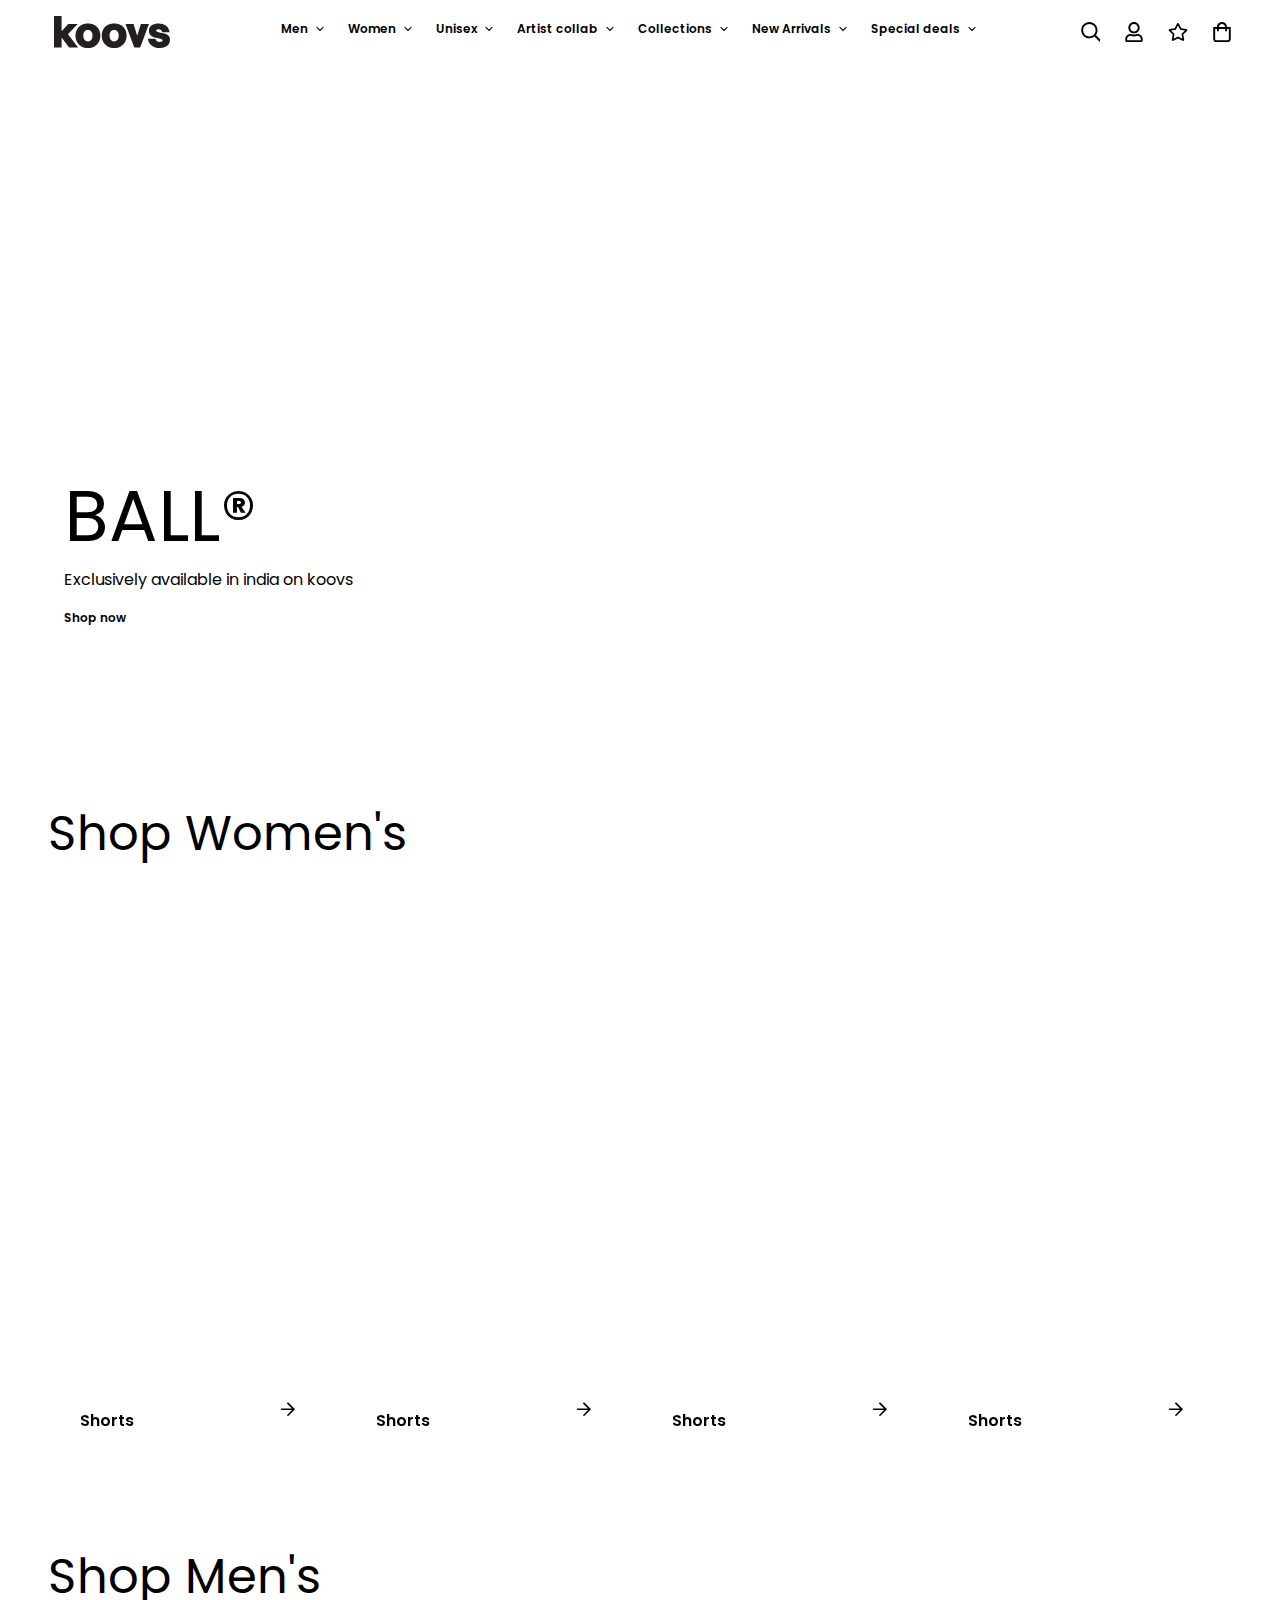
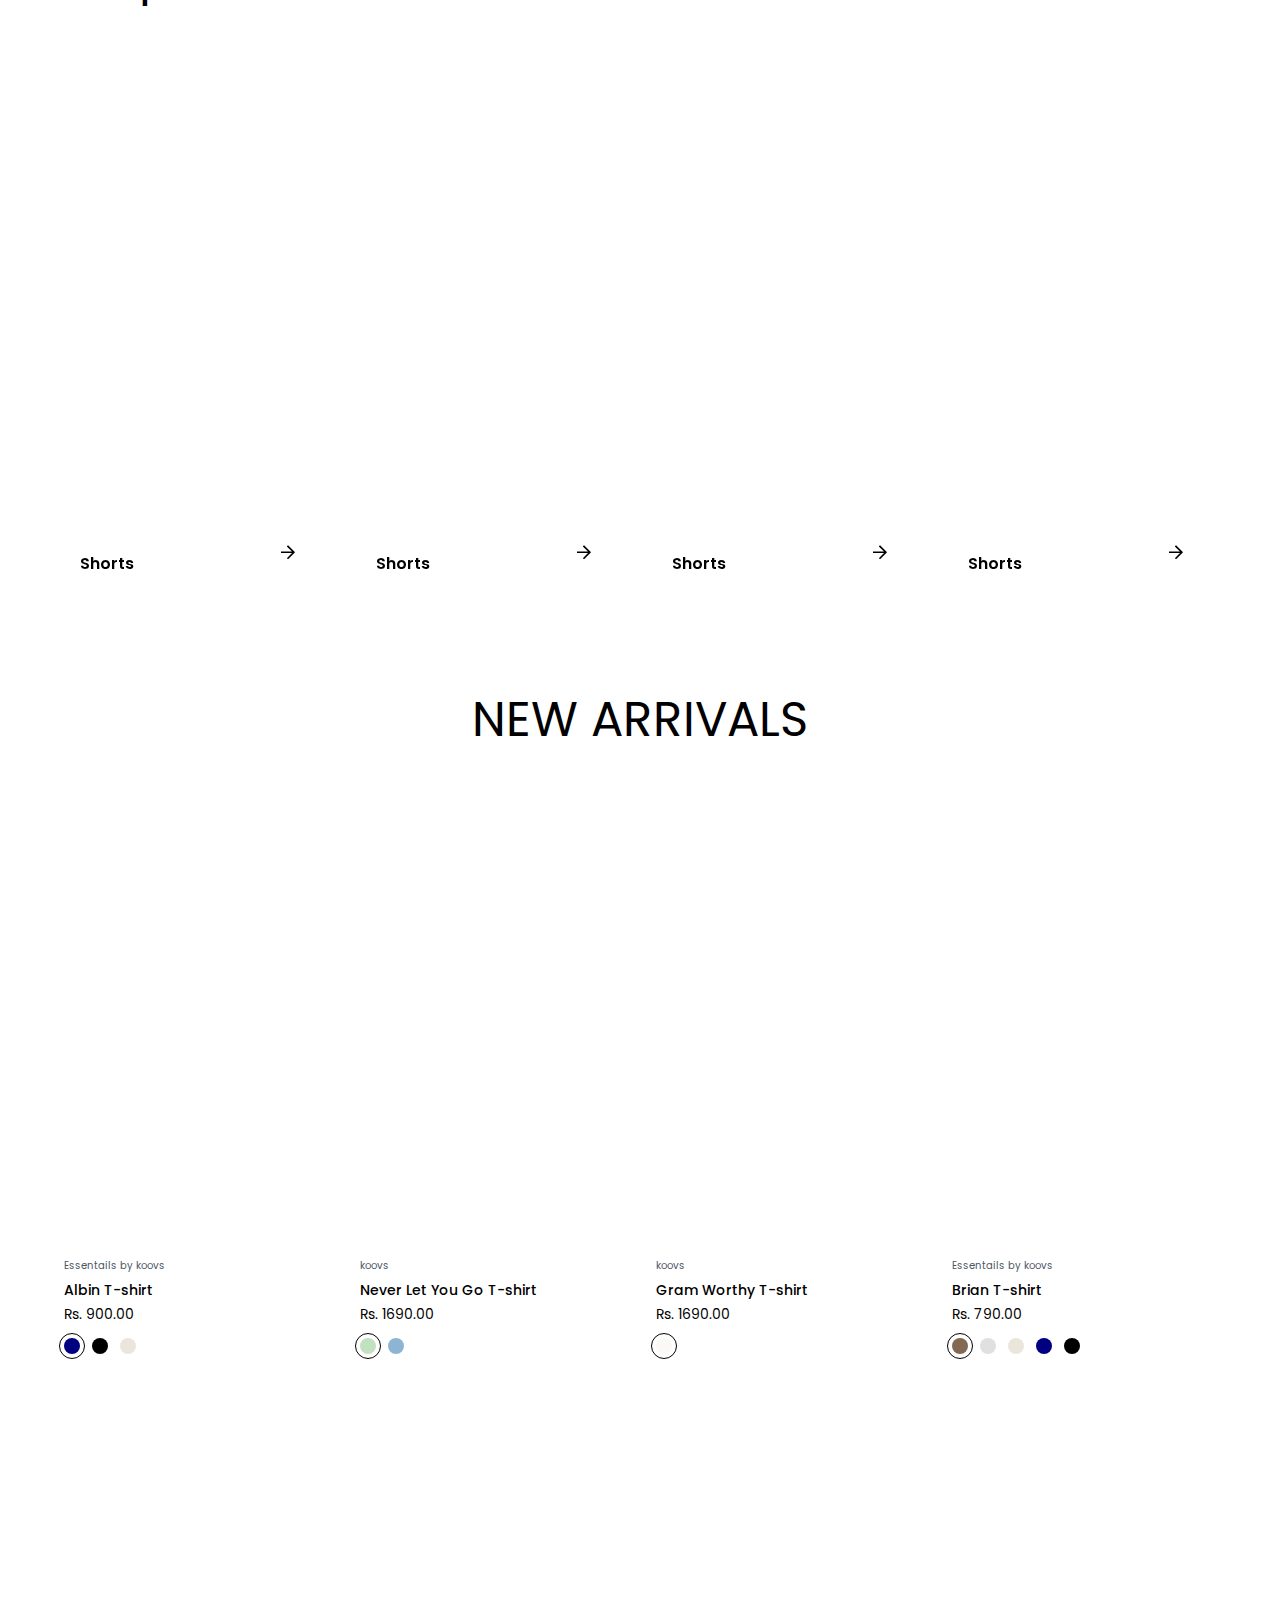
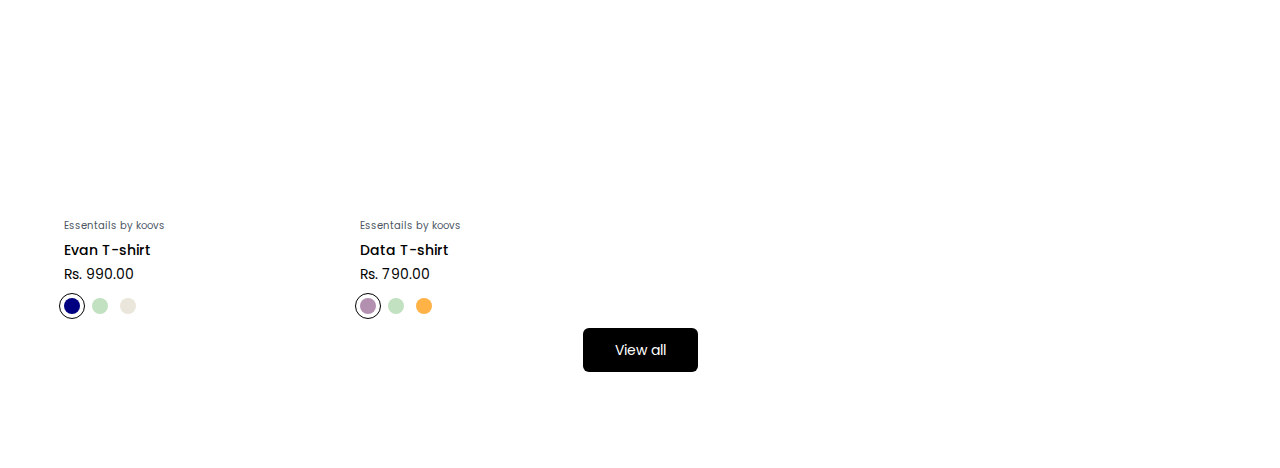
<file: index.html>
<!DOCTYPE html><html lang="en"><head><meta charSet="utf-8"/><meta name="viewport" content="width=device-width, initial-scale=1"/><link rel="stylesheet" href="/_next/static/css/e66ff4ce35062858.css" crossorigin="" data-precedence="next"/><link rel="preload" href="/_next/static/chunks/webpack-83c8ecc9da2e2652.js" as="script" fetchPriority="low" crossorigin=""/><script src="/_next/static/chunks/fd9d1056-8ccaeadeeaf29e91.js" async="" crossorigin=""></script><script src="/_next/static/chunks/864-976a44f4a7e551e8.js" async="" crossorigin=""></script><script src="/_next/static/chunks/main-app-4b1c7fa35501a9ee.js" async="" crossorigin=""></script><title>Koovs</title><meta name="description" content="Online Shopping for Women &amp; Men&#x27;s Fashion"/><script src="/_next/static/chunks/polyfills-c67a75d1b6f99dc8.js" crossorigin="" noModule=""></script></head><body class="__className_6d1a03 "><header class="flex justify-between items-center py-4 sticky top-0 left-0 z-10 bg-white px-4 md:px-8 xl:px-12"><div class="bg-[url(&#x27;/logo.svg&#x27;)] w-32 h-8 bg-no-repeat bg-center"></div><nav><ul class="flex gap-x-6 w-fit hidden tablet:flex"><li><a href="#" class="block w-fit text-sm font-medium after:content-[&#x27;&#x27;] after:block after:bg-black after:h-0.5 after:w-0 hover:after:w-full after:transition-all after:duration-300 after:mt-1"><div class="w-fit flex justify-center items-center gap-x-2 text-[12px] font-semibold">Men<svg xmlns="http://www.w3.org/2000/svg" fill="none" viewBox="0 0 18 11" width="1em" height="1em" class="text-[8px]"><path stroke="currentColor" stroke-linecap="round" stroke-width="2.319" d="M15.957 1.808 9 8.767 2.043 1.809"></path></svg></div></a></li><li><a href="#" class="block w-fit text-sm font-medium after:content-[&#x27;&#x27;] after:block after:bg-black after:h-0.5 after:w-0 hover:after:w-full after:transition-all after:duration-300 after:mt-1"><div class="w-fit flex justify-center items-center gap-x-2 text-[12px] font-semibold">Women<svg xmlns="http://www.w3.org/2000/svg" fill="none" viewBox="0 0 18 11" width="1em" height="1em" class="text-[8px]"><path stroke="currentColor" stroke-linecap="round" stroke-width="2.319" d="M15.957 1.808 9 8.767 2.043 1.809"></path></svg></div></a></li><li><a href="#" class="block w-fit text-sm font-medium after:content-[&#x27;&#x27;] after:block after:bg-black after:h-0.5 after:w-0 hover:after:w-full after:transition-all after:duration-300 after:mt-1"><div class="w-fit flex justify-center items-center gap-x-2 text-[12px] font-semibold">Unisex<svg xmlns="http://www.w3.org/2000/svg" fill="none" viewBox="0 0 18 11" width="1em" height="1em" class="text-[8px]"><path stroke="currentColor" stroke-linecap="round" stroke-width="2.319" d="M15.957 1.808 9 8.767 2.043 1.809"></path></svg></div></a></li><li><a href="#" class="block w-fit text-sm font-medium after:content-[&#x27;&#x27;] after:block after:bg-black after:h-0.5 after:w-0 hover:after:w-full after:transition-all after:duration-300 after:mt-1"><div class="w-fit flex justify-center items-center gap-x-2 text-[12px] font-semibold">Artist collab<svg xmlns="http://www.w3.org/2000/svg" fill="none" viewBox="0 0 18 11" width="1em" height="1em" class="text-[8px]"><path stroke="currentColor" stroke-linecap="round" stroke-width="2.319" d="M15.957 1.808 9 8.767 2.043 1.809"></path></svg></div></a></li><li><a href="#" class="block w-fit text-sm font-medium after:content-[&#x27;&#x27;] after:block after:bg-black after:h-0.5 after:w-0 hover:after:w-full after:transition-all after:duration-300 after:mt-1"><div class="w-fit flex justify-center items-center gap-x-2 text-[12px] font-semibold">Collections<svg xmlns="http://www.w3.org/2000/svg" fill="none" viewBox="0 0 18 11" width="1em" height="1em" class="text-[8px]"><path stroke="currentColor" stroke-linecap="round" stroke-width="2.319" d="M15.957 1.808 9 8.767 2.043 1.809"></path></svg></div></a></li><li><a href="#" class="block w-fit text-sm font-medium after:content-[&#x27;&#x27;] after:block after:bg-black after:h-0.5 after:w-0 hover:after:w-full after:transition-all after:duration-300 after:mt-1"><div class="w-fit flex justify-center items-center gap-x-2 text-[12px] font-semibold">New Arrivals<svg xmlns="http://www.w3.org/2000/svg" fill="none" viewBox="0 0 18 11" width="1em" height="1em" class="text-[8px]"><path stroke="currentColor" stroke-linecap="round" stroke-width="2.319" d="M15.957 1.808 9 8.767 2.043 1.809"></path></svg></div></a></li><li><a href="#" class="block w-fit text-sm font-medium after:content-[&#x27;&#x27;] after:block after:bg-black after:h-0.5 after:w-0 hover:after:w-full after:transition-all after:duration-300 after:mt-1"><div class="w-fit flex justify-center items-center gap-x-2 text-[12px] font-semibold">Special deals<svg xmlns="http://www.w3.org/2000/svg" fill="none" viewBox="0 0 18 11" width="1em" height="1em" class="text-[8px]"><path stroke="currentColor" stroke-linecap="round" stroke-width="2.319" d="M15.957 1.808 9 8.767 2.043 1.809"></path></svg></div></a></li></ul></nav><div class="flex gap-x-6"><button type="button"><svg width="20" height="20" fill="black" stroke="black" xmlns="http://www.w3.org/2000/svg" viewBox="0 0 448 512"><path d="M508.5 468.9L387.1 347.5c-2.3-2.3-5.3-3.5-8.5-3.5h-13.2c31.5-36.5 50.6-84 50.6-136C416 93.1 322.9 0 208 0S0 93.1 0 208s93.1 208 208 208c52 0 99.5-19.1 136-50.6v13.2c0 3.2 1.3 6.2 3.5 8.5l121.4 121.4c4.7 4.7 12.3 4.7 17 0l22.6-22.6c4.7-4.7 4.7-12.3 0-17zM208 368c-88.4 0-160-71.6-160-160S119.6 48 208 48s160 71.6 160 160-71.6 160-160 160z"></path></svg></button><a href="#"><svg width="20" height="20" fill="black" stroke="black" xmlns="http://www.w3.org/2000/svg" viewBox="0 0 448 512"><path d="M313.6 304c-28.7 0-42.5 16-89.6 16-47.1 0-60.8-16-89.6-16C60.2 304 0 364.2 0 438.4V464c0 26.5 21.5 48 48 48h352c26.5 0 48-21.5 48-48v-25.6c0-74.2-60.2-134.4-134.4-134.4zM400 464H48v-25.6c0-47.6 38.8-86.4 86.4-86.4 14.6 0 38.3 16 89.6 16 51.7 0 74.9-16 89.6-16 47.6 0 86.4 38.8 86.4 86.4V464zM224 288c79.5 0 144-64.5 144-144S303.5 0 224 0 80 64.5 80 144s64.5 144 144 144zm0-240c52.9 0 96 43.1 96 96s-43.1 96-96 96-96-43.1-96-96 43.1-96 96-96z"></path></svg></a><a href="#"><svg width="20" height="20" fill="black" stroke="black" xmlns="http://www.w3.org/2000/svg" viewBox="0 0 576 512"><path d="M528.1 171.5L382 150.2 316.7 17.8c-11.7-23.6-45.6-23.9-57.4 0L194 150.2 47.9 171.5c-26.2 3.8-36.7 36.1-17.7 54.6l105.7 103-25 145.5c-4.5 26.3 23.2 46 46.4 33.7L288 439.6l130.7 68.7c23.2 12.2 50.9-7.4 46.4-33.7l-25-145.5 105.7-103c19-18.5 8.5-50.8-17.7-54.6zM388.6 312.3l23.7 138.4L288 385.4l-124.3 65.3 23.7-138.4-100.6-98 139-20.2 62.2-126 62.2 126 139 20.2-100.6 98z"></path></svg></a><a href="#"><svg width="20" height="20" fill="black" stroke="black" xmlns="http://www.w3.org/2000/svg" viewBox="0 0 448 512"><path d="M352 128C352 57.42 294.579 0 224 0 153.42 0 96 57.42 96 128H0v304c0 44.183 35.817 80 80 80h288c44.183 0 80-35.817 80-80V128h-96zM224 48c44.112 0 80 35.888 80 80H144c0-44.112 35.888-80 80-80zm176 384c0 17.645-14.355 32-32 32H80c-17.645 0-32-14.355-32-32V176h48v40c0 13.255 10.745 24 24 24s24-10.745 24-24v-40h160v40c0 13.255 10.745 24 24 24s24-10.745 24-24v-40h48v256z"></path></svg></a></div></header><main><div class="flex h-[650px] justify-start transition-all duration-700 ease-in-out" style="background:url(https://www.koovs.com/cdn/shop/files/ball_banner.jpg?v=1689832780&amp;width=1500)"><div class="react-reveal flex flex-col gap-y-2 md:gap-y-4 w-fit px-16 py-20 items-start self-end" style="opacity:0"><h3 class="text-3xl w-fit sm:text-5xl md:text-6xl xl:text-7xl 2xl:text-8xl">BALL®</h3><p class="w-fit text-xs md:text-base">Exclusively available in india on koovs</p><a href="#" class="block w-fit text-sm font-medium after:content-[&#x27;&#x27;] after:block after:bg-black after:h-0.5 after:w-0 hover:after:w-full after:transition-all after:duration-300 after:mt-1"><div class="w-fit flex justify-center items-center gap-x-2 text-[12px] font-semibold">Shop now</div></a></div></div><div class="px-4 md:px-8 xl:px-12"><div class="my-24"><h2 class="text-5xl mb-16">Shop Women&#x27;s</h2><div class="relative"><div class="overflow-hidden"><div class="flex flex-row"><div class="group grow-0 shrink-0 basis-[calc(100%)] p-2 h-[535px] relative h-60 md:basis-[calc(100%/2)] lg:basis-[calc(100%/3)] xl:basis-[calc(100%/4)]"><div class="w-full h-full group-hover:scale-95 transition-all duration-700" style="background:url(https://www.koovs.com/cdn/shop/files/SBRA2-01.jpg?v=1667988040&amp;width=533) no-repeat;background-size:cover"></div><h4 class="absolute bottom-6 left-8 font-semibold">Shorts</h4><button class="group-hover:bg-black group-hover:text-white absolute bottom-6 right-8 bg-white font-semibold rounded-full p-4 hover:scale-125 hover:bg-black hover:text-white transition-all duration-500"><svg xmlns="http://www.w3.org/2000/svg" width="1em" height="1em" fill="none" viewBox="0 0 14 13"><path fill="currentColor" d="M6.786.79c.164-.147.319-.147.465 0l5.715 5.741c.164.146.164.292 0 .438L7.25 12.71c-.146.146-.301.146-.465 0l-.547-.547a.296.296 0 0 1-.082-.219.4.4 0 0 1 .082-.246l4.238-4.238H1.153c-.219 0-.328-.11-.328-.328v-.766c0-.219.11-.328.328-.328h9.324L6.24 1.801c-.146-.164-.146-.32 0-.465l.547-.547z" class="arrow_svg__not-change"></path></svg></button></div><div class="group grow-0 shrink-0 basis-[calc(100%)] p-2 h-[535px] relative h-60 md:basis-[calc(100%/2)] lg:basis-[calc(100%/3)] xl:basis-[calc(100%/4)]"><div class="w-full h-full group-hover:scale-95 transition-all duration-700" style="background:url(https://www.koovs.com/cdn/shop/files/Tee-01.jpg?v=1667898427&amp;width=533) no-repeat;background-size:cover"></div><h4 class="absolute bottom-6 left-8 font-semibold">Shorts</h4><button class="group-hover:bg-black group-hover:text-white absolute bottom-6 right-8 bg-white font-semibold rounded-full p-4 hover:scale-125 hover:bg-black hover:text-white transition-all duration-500"><svg xmlns="http://www.w3.org/2000/svg" width="1em" height="1em" fill="none" viewBox="0 0 14 13"><path fill="currentColor" d="M6.786.79c.164-.147.319-.147.465 0l5.715 5.741c.164.146.164.292 0 .438L7.25 12.71c-.146.146-.301.146-.465 0l-.547-.547a.296.296 0 0 1-.082-.219.4.4 0 0 1 .082-.246l4.238-4.238H1.153c-.219 0-.328-.11-.328-.328v-.766c0-.219.11-.328.328-.328h9.324L6.24 1.801c-.146-.164-.146-.32 0-.465l.547-.547z" class="arrow_svg__not-change"></path></svg></button></div><div class="group grow-0 shrink-0 basis-[calc(100%)] p-2 h-[535px] relative h-60 md:basis-[calc(100%/2)] lg:basis-[calc(100%/3)] xl:basis-[calc(100%/4)]"><div class="w-full h-full group-hover:scale-95 transition-all duration-700" style="background:url(https://www.koovs.com/cdn/shop/files/shorts_women-01.jpg?v=1667898316&amp;width=533) no-repeat;background-size:cover"></div><h4 class="absolute bottom-6 left-8 font-semibold">Shorts</h4><button class="group-hover:bg-black group-hover:text-white absolute bottom-6 right-8 bg-white font-semibold rounded-full p-4 hover:scale-125 hover:bg-black hover:text-white transition-all duration-500"><svg xmlns="http://www.w3.org/2000/svg" width="1em" height="1em" fill="none" viewBox="0 0 14 13"><path fill="currentColor" d="M6.786.79c.164-.147.319-.147.465 0l5.715 5.741c.164.146.164.292 0 .438L7.25 12.71c-.146.146-.301.146-.465 0l-.547-.547a.296.296 0 0 1-.082-.219.4.4 0 0 1 .082-.246l4.238-4.238H1.153c-.219 0-.328-.11-.328-.328v-.766c0-.219.11-.328.328-.328h9.324L6.24 1.801c-.146-.164-.146-.32 0-.465l.547-.547z" class="arrow_svg__not-change"></path></svg></button></div><div class="group grow-0 shrink-0 basis-[calc(100%)] p-2 h-[535px] relative h-60 md:basis-[calc(100%/2)] lg:basis-[calc(100%/3)] xl:basis-[calc(100%/4)]"><div class="w-full h-full group-hover:scale-95 transition-all duration-700" style="background:url(https://www.koovs.com/cdn/shop/files/leggings-01.jpg?v=1667899318&amp;width=533) no-repeat;background-size:cover"></div><h4 class="absolute bottom-6 left-8 font-semibold">Shorts</h4><button class="group-hover:bg-black group-hover:text-white absolute bottom-6 right-8 bg-white font-semibold rounded-full p-4 hover:scale-125 hover:bg-black hover:text-white transition-all duration-500"><svg xmlns="http://www.w3.org/2000/svg" width="1em" height="1em" fill="none" viewBox="0 0 14 13"><path fill="currentColor" d="M6.786.79c.164-.147.319-.147.465 0l5.715 5.741c.164.146.164.292 0 .438L7.25 12.71c-.146.146-.301.146-.465 0l-.547-.547a.296.296 0 0 1-.082-.219.4.4 0 0 1 .082-.246l4.238-4.238H1.153c-.219 0-.328-.11-.328-.328v-.766c0-.219.11-.328.328-.328h9.324L6.24 1.801c-.146-.164-.146-.32 0-.465l.547-.547z" class="arrow_svg__not-change"></path></svg></button></div><div class="group grow-0 shrink-0 basis-[calc(100%)] p-2 h-[535px] relative h-60 md:basis-[calc(100%/2)] lg:basis-[calc(100%/3)] xl:basis-[calc(100%/4)]"><div class="w-full h-full group-hover:scale-95 transition-all duration-700" style="background:url(https://www.koovs.com/cdn/shop/files/sweats_women-01.jpg?v=1667898406&amp;width=533) no-repeat;background-size:cover"></div><h4 class="absolute bottom-6 left-8 font-semibold">Shorts</h4><button class="group-hover:bg-black group-hover:text-white absolute bottom-6 right-8 bg-white font-semibold rounded-full p-4 hover:scale-125 hover:bg-black hover:text-white transition-all duration-500"><svg xmlns="http://www.w3.org/2000/svg" width="1em" height="1em" fill="none" viewBox="0 0 14 13"><path fill="currentColor" d="M6.786.79c.164-.147.319-.147.465 0l5.715 5.741c.164.146.164.292 0 .438L7.25 12.71c-.146.146-.301.146-.465 0l-.547-.547a.296.296 0 0 1-.082-.219.4.4 0 0 1 .082-.246l4.238-4.238H1.153c-.219 0-.328-.11-.328-.328v-.766c0-.219.11-.328.328-.328h9.324L6.24 1.801c-.146-.164-.146-.32 0-.465l.547-.547z" class="arrow_svg__not-change"></path></svg></button></div><div class="group grow-0 shrink-0 basis-[calc(100%)] p-2 h-[535px] relative h-60 md:basis-[calc(100%/2)] lg:basis-[calc(100%/3)] xl:basis-[calc(100%/4)]"><div class="w-full h-full group-hover:scale-95 transition-all duration-700" style="background:url(https://www.koovs.com/cdn/shop/files/tops-01_copy.jpg?v=1667987961&amp;width=533) no-repeat;background-size:cover"></div><h4 class="absolute bottom-6 left-8 font-semibold">Shorts</h4><button class="group-hover:bg-black group-hover:text-white absolute bottom-6 right-8 bg-white font-semibold rounded-full p-4 hover:scale-125 hover:bg-black hover:text-white transition-all duration-500"><svg xmlns="http://www.w3.org/2000/svg" width="1em" height="1em" fill="none" viewBox="0 0 14 13"><path fill="currentColor" d="M6.786.79c.164-.147.319-.147.465 0l5.715 5.741c.164.146.164.292 0 .438L7.25 12.71c-.146.146-.301.146-.465 0l-.547-.547a.296.296 0 0 1-.082-.219.4.4 0 0 1 .082-.246l4.238-4.238H1.153c-.219 0-.328-.11-.328-.328v-.766c0-.219.11-.328.328-.328h9.324L6.24 1.801c-.146-.164-.146-.32 0-.465l.547-.547z" class="arrow_svg__not-change"></path></svg></button></div></div></div></div></div><div class="my-24"><h2 class="text-5xl mb-16">Shop Men&#x27;s</h2><div class="relative"><div class="overflow-hidden"><div class="flex flex-row"><div class="group grow-0 shrink-0 basis-[calc(100%)] p-2 h-[535px] relative h-60 md:basis-[calc(100%/2)] lg:basis-[calc(100%/3)] xl:basis-[calc(100%/4)]"><div class="w-full h-full group-hover:scale-95 transition-all duration-700" style="background:url(https://www.koovs.com/cdn/shop/files/men_tshirts-01.webp?v=1689837185&amp;width=360) no-repeat;background-size:cover"></div><h4 class="absolute bottom-6 left-8 font-semibold">Shorts</h4><button class="group-hover:bg-black group-hover:text-white absolute bottom-6 right-8 bg-white font-semibold rounded-full p-4 hover:scale-125 hover:bg-black hover:text-white transition-all duration-500"><svg xmlns="http://www.w3.org/2000/svg" width="1em" height="1em" fill="none" viewBox="0 0 14 13"><path fill="currentColor" d="M6.786.79c.164-.147.319-.147.465 0l5.715 5.741c.164.146.164.292 0 .438L7.25 12.71c-.146.146-.301.146-.465 0l-.547-.547a.296.296 0 0 1-.082-.219.4.4 0 0 1 .082-.246l4.238-4.238H1.153c-.219 0-.328-.11-.328-.328v-.766c0-.219.11-.328.328-.328h9.324L6.24 1.801c-.146-.164-.146-.32 0-.465l.547-.547z" class="arrow_svg__not-change"></path></svg></button></div><div class="group grow-0 shrink-0 basis-[calc(100%)] p-2 h-[535px] relative h-60 md:basis-[calc(100%/2)] lg:basis-[calc(100%/3)] xl:basis-[calc(100%/4)]"><div class="w-full h-full group-hover:scale-95 transition-all duration-700" style="background:url(https://www.koovs.com/cdn/shop/files/CataloguetemplateKOOVS_1_-05_7c4feba8-8cb6-4952-9281-6523f7631d07.webp?v=1689838559&amp;width=360) no-repeat;background-size:cover"></div><h4 class="absolute bottom-6 left-8 font-semibold">Shorts</h4><button class="group-hover:bg-black group-hover:text-white absolute bottom-6 right-8 bg-white font-semibold rounded-full p-4 hover:scale-125 hover:bg-black hover:text-white transition-all duration-500"><svg xmlns="http://www.w3.org/2000/svg" width="1em" height="1em" fill="none" viewBox="0 0 14 13"><path fill="currentColor" d="M6.786.79c.164-.147.319-.147.465 0l5.715 5.741c.164.146.164.292 0 .438L7.25 12.71c-.146.146-.301.146-.465 0l-.547-.547a.296.296 0 0 1-.082-.219.4.4 0 0 1 .082-.246l4.238-4.238H1.153c-.219 0-.328-.11-.328-.328v-.766c0-.219.11-.328.328-.328h9.324L6.24 1.801c-.146-.164-.146-.32 0-.465l.547-.547z" class="arrow_svg__not-change"></path></svg></button></div><div class="group grow-0 shrink-0 basis-[calc(100%)] p-2 h-[535px] relative h-60 md:basis-[calc(100%/2)] lg:basis-[calc(100%/3)] xl:basis-[calc(100%/4)]"><div class="w-full h-full group-hover:scale-95 transition-all duration-700" style="background:url(https://www.koovs.com/cdn/shop/files/pants-01.webp?v=1689838866&amp;width=533) no-repeat;background-size:cover"></div><h4 class="absolute bottom-6 left-8 font-semibold">Shorts</h4><button class="group-hover:bg-black group-hover:text-white absolute bottom-6 right-8 bg-white font-semibold rounded-full p-4 hover:scale-125 hover:bg-black hover:text-white transition-all duration-500"><svg xmlns="http://www.w3.org/2000/svg" width="1em" height="1em" fill="none" viewBox="0 0 14 13"><path fill="currentColor" d="M6.786.79c.164-.147.319-.147.465 0l5.715 5.741c.164.146.164.292 0 .438L7.25 12.71c-.146.146-.301.146-.465 0l-.547-.547a.296.296 0 0 1-.082-.219.4.4 0 0 1 .082-.246l4.238-4.238H1.153c-.219 0-.328-.11-.328-.328v-.766c0-.219.11-.328.328-.328h9.324L6.24 1.801c-.146-.164-.146-.32 0-.465l.547-.547z" class="arrow_svg__not-change"></path></svg></button></div><div class="group grow-0 shrink-0 basis-[calc(100%)] p-2 h-[535px] relative h-60 md:basis-[calc(100%/2)] lg:basis-[calc(100%/3)] xl:basis-[calc(100%/4)]"><div class="w-full h-full group-hover:scale-95 transition-all duration-700" style="background:url(https://www.koovs.com/cdn/shop/files/sunglasses-01.webp?v=1689839062&amp;width=533) no-repeat;background-size:cover"></div><h4 class="absolute bottom-6 left-8 font-semibold">Shorts</h4><button class="group-hover:bg-black group-hover:text-white absolute bottom-6 right-8 bg-white font-semibold rounded-full p-4 hover:scale-125 hover:bg-black hover:text-white transition-all duration-500"><svg xmlns="http://www.w3.org/2000/svg" width="1em" height="1em" fill="none" viewBox="0 0 14 13"><path fill="currentColor" d="M6.786.79c.164-.147.319-.147.465 0l5.715 5.741c.164.146.164.292 0 .438L7.25 12.71c-.146.146-.301.146-.465 0l-.547-.547a.296.296 0 0 1-.082-.219.4.4 0 0 1 .082-.246l4.238-4.238H1.153c-.219 0-.328-.11-.328-.328v-.766c0-.219.11-.328.328-.328h9.324L6.24 1.801c-.146-.164-.146-.32 0-.465l.547-.547z" class="arrow_svg__not-change"></path></svg></button></div><div class="group grow-0 shrink-0 basis-[calc(100%)] p-2 h-[535px] relative h-60 md:basis-[calc(100%/2)] lg:basis-[calc(100%/3)] xl:basis-[calc(100%/4)]"><div class="w-full h-full group-hover:scale-95 transition-all duration-700" style="background:url(https://www.koovs.com/cdn/shop/files/unisex_accessories-01.jpg?v=1668170734&amp;width=533) no-repeat;background-size:cover"></div><h4 class="absolute bottom-6 left-8 font-semibold">Shorts</h4><button class="group-hover:bg-black group-hover:text-white absolute bottom-6 right-8 bg-white font-semibold rounded-full p-4 hover:scale-125 hover:bg-black hover:text-white transition-all duration-500"><svg xmlns="http://www.w3.org/2000/svg" width="1em" height="1em" fill="none" viewBox="0 0 14 13"><path fill="currentColor" d="M6.786.79c.164-.147.319-.147.465 0l5.715 5.741c.164.146.164.292 0 .438L7.25 12.71c-.146.146-.301.146-.465 0l-.547-.547a.296.296 0 0 1-.082-.219.4.4 0 0 1 .082-.246l4.238-4.238H1.153c-.219 0-.328-.11-.328-.328v-.766c0-.219.11-.328.328-.328h9.324L6.24 1.801c-.146-.164-.146-.32 0-.465l.547-.547z" class="arrow_svg__not-change"></path></svg></button></div><div class="group grow-0 shrink-0 basis-[calc(100%)] p-2 h-[535px] relative h-60 md:basis-[calc(100%/2)] lg:basis-[calc(100%/3)] xl:basis-[calc(100%/4)]"><div class="w-full h-full group-hover:scale-95 transition-all duration-700" style="background:url(https://www.koovs.com/cdn/shop/files/shortsn-01.jpg?v=1667897412&amp;width=360) no-repeat;background-size:cover"></div><h4 class="absolute bottom-6 left-8 font-semibold">Shorts</h4><button class="group-hover:bg-black group-hover:text-white absolute bottom-6 right-8 bg-white font-semibold rounded-full p-4 hover:scale-125 hover:bg-black hover:text-white transition-all duration-500"><svg xmlns="http://www.w3.org/2000/svg" width="1em" height="1em" fill="none" viewBox="0 0 14 13"><path fill="currentColor" d="M6.786.79c.164-.147.319-.147.465 0l5.715 5.741c.164.146.164.292 0 .438L7.25 12.71c-.146.146-.301.146-.465 0l-.547-.547a.296.296 0 0 1-.082-.219.4.4 0 0 1 .082-.246l4.238-4.238H1.153c-.219 0-.328-.11-.328-.328v-.766c0-.219.11-.328.328-.328h9.324L6.24 1.801c-.146-.164-.146-.32 0-.465l.547-.547z" class="arrow_svg__not-change"></path></svg></button></div><div class="group grow-0 shrink-0 basis-[calc(100%)] p-2 h-[535px] relative h-60 md:basis-[calc(100%/2)] lg:basis-[calc(100%/3)] xl:basis-[calc(100%/4)]"><div class="w-full h-full group-hover:scale-95 transition-all duration-700" style="background:url(https://www.koovs.com/cdn/shop/files/jackets-01.webp?v=1689839193&amp;width=533) no-repeat;background-size:cover"></div><h4 class="absolute bottom-6 left-8 font-semibold">Shorts</h4><button class="group-hover:bg-black group-hover:text-white absolute bottom-6 right-8 bg-white font-semibold rounded-full p-4 hover:scale-125 hover:bg-black hover:text-white transition-all duration-500"><svg xmlns="http://www.w3.org/2000/svg" width="1em" height="1em" fill="none" viewBox="0 0 14 13"><path fill="currentColor" d="M6.786.79c.164-.147.319-.147.465 0l5.715 5.741c.164.146.164.292 0 .438L7.25 12.71c-.146.146-.301.146-.465 0l-.547-.547a.296.296 0 0 1-.082-.219.4.4 0 0 1 .082-.246l4.238-4.238H1.153c-.219 0-.328-.11-.328-.328v-.766c0-.219.11-.328.328-.328h9.324L6.24 1.801c-.146-.164-.146-.32 0-.465l.547-.547z" class="arrow_svg__not-change"></path></svg></button></div></div></div></div></div><div class="my-24 flex flex-col"><h2 class="text-center text-5xl mb-16">NEW ARRIVALS</h2><div class="flex flex-wrap"><div class="w-full md:w-[calc(100%/2)] lg:w-[calc(100%/3)] xl:w-[25%] h-[560px] p-4"><div class="w-full h-full"><div class="group relative w-full h-[80%] overflow-hidden"><div style="--image-url1:url(https://www.koovs.com/cdn/shop/files/KOOVS_20OCT22-1757.jpg?v=1683665121&amp;width=713);--image-url2:url(https://www.koovs.com/cdn/shop/files/KOOVS_20OCT22-1764.jpg?v=1683665121&amp;width=713)" class="bg-[image:var(--image-url1)] bg-cover w-full h-full transition-all duration-700 group-hover:bg-[image:var(--image-url2)] group-hover:scale-[1.2]" src1="https://www.koovs.com/cdn/shop/files/KOOVS_20OCT22-1757.jpg?v=1683665121&amp;width=713" src2="https://www.koovs.com/cdn/shop/files/KOOVS_20OCT22-1764.jpg?v=1683665121&amp;width=713"></div><div class="flex flex-col gap-y-4 absolute top-6 right-4 translate-x-16 group-hover:translate-x-0 duration-500 transition-all"><button class="bg-white p-3 rounded-full  hover:text-white hover:bg-black transition-all"><svg xmlns="http://www.w3.org/2000/svg" fill="currentColor" viewBox="0 0 576 512" width="1em" height="1em"><path d="M528.1 171.5 382 150.2 316.7 17.8c-11.7-23.6-45.6-23.9-57.4 0L194 150.2 47.9 171.5c-26.2 3.8-36.7 36.1-17.7 54.6l105.7 103-25 145.5c-4.5 26.3 23.2 46 46.4 33.7L288 439.6l130.7 68.7c23.2 12.2 50.9-7.4 46.4-33.7l-25-145.5 105.7-103c19-18.5 8.5-50.8-17.7-54.6zM388.6 312.3l23.7 138.4L288 385.4l-124.3 65.3 23.7-138.4-100.6-98 139-20.2 62.2-126 62.2 126 139 20.2-100.6 98z"></path></svg></button><button class="bg-white p-3 rounded-full hover:text-white hover:bg-black transition-all"><svg xmlns="http://www.w3.org/2000/svg" fill="currentColor" stroke="currentColor" viewBox="0 0 576 512" width="1em" height="1em"><path d="M569.354 231.631C512.969 135.948 407.808 72 288 72 168.14 72 63.004 135.994 6.646 231.63a47.999 47.999 0 0 0 0 48.739C63.032 376.053 168.192 440 288 440c119.86 0 224.996-63.994 281.354-159.631a48.002 48.002 0 0 0 0-48.738zM416 228c0 68.483-57.308 124-128 124s-128-55.517-128-124 57.308-124 128-124 128 55.517 128 124zm125.784 36.123C489.837 352.277 393.865 408 288 408c-106.291 0-202.061-56.105-253.784-143.876a16.006 16.006 0 0 1 0-16.247c29.072-49.333 73.341-90.435 127.66-115.887C140.845 158.191 128 191.568 128 228c0 85.818 71.221 156 160 156 88.77 0 160-70.178 160-156 0-36.411-12.833-69.794-33.875-96.01 53.76 25.189 98.274 66.021 127.66 115.887a16.006 16.006 0 0 1-.001 16.246zM224 224c0-10.897 2.727-21.156 7.53-30.137v.02c0 14.554 11.799 26.353 26.353 26.353 14.554 0 26.353-11.799 26.353-26.353s-11.799-26.353-26.353-26.353h-.02c8.981-4.803 19.24-7.53 30.137-7.53 35.346 0 64 28.654 64 64s-28.654 64-64 64-64-28.654-64-64z"></path></svg></button></div><button class="absolute bottom-4 font-medium text-sm bg-white left-0 right-0 mx-8 py-3 rounded-md translate-y-16 group-hover:translate-y-0 duration-500 transition-all hover:text-white hover:bg-black">Select options</button></div><h4 class="text-[10px] text-gray-600 leading-6 mt-2">Essentails by koovs</h4><h4 class="text-sm text-black font-medium leading-6">Albin T-shirt</h4><h4 class="text-sm text-black leading-6">Rs. 900.00</h4><div class="flex gap-x-3 mt-3"><button class="p-2 rounded-full outline outline-1 outline-offset-4 outline-black" style="background:#000080"></button><button class="p-2 rounded-full outline outline-1 outline-offset-4 outline-transparent" style="background:#000000"></button><button class="p-2 rounded-full outline outline-1 outline-offset-4 outline-transparent" style="background:#ebe6db"></button></div></div></div><div class="w-full md:w-[calc(100%/2)] lg:w-[calc(100%/3)] xl:w-[25%] h-[560px] p-4"><div class="w-full h-full"><div class="group relative w-full h-[80%] overflow-hidden"><div style="--image-url1:url(https://www.koovs.com/cdn/shop/products/front_6420a0b9-a9ed-4fc8-81ca-d0e54c1a1a4f.png?v=1675427632&amp;width=600);--image-url2:url(https://www.koovs.com/cdn/shop/files/back_07bda5f0-1212-4e92-8afd-5372d3b868f5.png?v=1682847227&amp;width=600)" class="bg-[image:var(--image-url1)] bg-cover w-full h-full transition-all duration-700 group-hover:bg-[image:var(--image-url2)] group-hover:scale-[1.2]" src1="https://www.koovs.com/cdn/shop/products/front_6420a0b9-a9ed-4fc8-81ca-d0e54c1a1a4f.png?v=1675427632&amp;width=600" src2="https://www.koovs.com/cdn/shop/files/back_07bda5f0-1212-4e92-8afd-5372d3b868f5.png?v=1682847227&amp;width=600"></div><div class="flex flex-col gap-y-4 absolute top-6 right-4 translate-x-16 group-hover:translate-x-0 duration-500 transition-all"><button class="bg-white p-3 rounded-full  hover:text-white hover:bg-black transition-all"><svg xmlns="http://www.w3.org/2000/svg" fill="currentColor" viewBox="0 0 576 512" width="1em" height="1em"><path d="M528.1 171.5 382 150.2 316.7 17.8c-11.7-23.6-45.6-23.9-57.4 0L194 150.2 47.9 171.5c-26.2 3.8-36.7 36.1-17.7 54.6l105.7 103-25 145.5c-4.5 26.3 23.2 46 46.4 33.7L288 439.6l130.7 68.7c23.2 12.2 50.9-7.4 46.4-33.7l-25-145.5 105.7-103c19-18.5 8.5-50.8-17.7-54.6zM388.6 312.3l23.7 138.4L288 385.4l-124.3 65.3 23.7-138.4-100.6-98 139-20.2 62.2-126 62.2 126 139 20.2-100.6 98z"></path></svg></button><button class="bg-white p-3 rounded-full hover:text-white hover:bg-black transition-all"><svg xmlns="http://www.w3.org/2000/svg" fill="currentColor" stroke="currentColor" viewBox="0 0 576 512" width="1em" height="1em"><path d="M569.354 231.631C512.969 135.948 407.808 72 288 72 168.14 72 63.004 135.994 6.646 231.63a47.999 47.999 0 0 0 0 48.739C63.032 376.053 168.192 440 288 440c119.86 0 224.996-63.994 281.354-159.631a48.002 48.002 0 0 0 0-48.738zM416 228c0 68.483-57.308 124-128 124s-128-55.517-128-124 57.308-124 128-124 128 55.517 128 124zm125.784 36.123C489.837 352.277 393.865 408 288 408c-106.291 0-202.061-56.105-253.784-143.876a16.006 16.006 0 0 1 0-16.247c29.072-49.333 73.341-90.435 127.66-115.887C140.845 158.191 128 191.568 128 228c0 85.818 71.221 156 160 156 88.77 0 160-70.178 160-156 0-36.411-12.833-69.794-33.875-96.01 53.76 25.189 98.274 66.021 127.66 115.887a16.006 16.006 0 0 1-.001 16.246zM224 224c0-10.897 2.727-21.156 7.53-30.137v.02c0 14.554 11.799 26.353 26.353 26.353 14.554 0 26.353-11.799 26.353-26.353s-11.799-26.353-26.353-26.353h-.02c8.981-4.803 19.24-7.53 30.137-7.53 35.346 0 64 28.654 64 64s-28.654 64-64 64-64-28.654-64-64z"></path></svg></button></div><button class="absolute bottom-4 font-medium text-sm bg-white left-0 right-0 mx-8 py-3 rounded-md translate-y-16 group-hover:translate-y-0 duration-500 transition-all hover:text-white hover:bg-black">Select options</button></div><h4 class="text-[10px] text-gray-600 leading-6 mt-2">koovs</h4><h4 class="text-sm text-black font-medium leading-6">Never Let You Go T-shirt</h4><h4 class="text-sm text-black leading-6">Rs. 1690.00</h4><div class="flex gap-x-3 mt-3"><button class="p-2 rounded-full outline outline-1 outline-offset-4 outline-black" style="background:#c1e1c1"></button><button class="p-2 rounded-full outline outline-1 outline-offset-4 outline-transparent" style="background:#8db4d2"></button></div></div></div><div class="w-full md:w-[calc(100%/2)] lg:w-[calc(100%/3)] xl:w-[25%] h-[560px] p-4"><div class="w-full h-full"><div class="group relative w-full h-[80%] overflow-hidden"><div style="--image-url1:url(https://www.koovs.com/cdn/shop/products/front_61be0d16-ddd6-477e-8c80-6b947e42b050.png?v=1675424704&amp;width=713);--image-url2:url(https://www.koovs.com/cdn/shop/files/backpsd_0dc8214c-2570-4bb5-85f1-569032b41483.png?v=1682847034&amp;width=713)" class="bg-[image:var(--image-url1)] bg-cover w-full h-full transition-all duration-700 group-hover:bg-[image:var(--image-url2)] group-hover:scale-[1.2]" src1="https://www.koovs.com/cdn/shop/products/front_61be0d16-ddd6-477e-8c80-6b947e42b050.png?v=1675424704&amp;width=713" src2="https://www.koovs.com/cdn/shop/files/backpsd_0dc8214c-2570-4bb5-85f1-569032b41483.png?v=1682847034&amp;width=713"></div><div class="flex flex-col gap-y-4 absolute top-6 right-4 translate-x-16 group-hover:translate-x-0 duration-500 transition-all"><button class="bg-white p-3 rounded-full  hover:text-white hover:bg-black transition-all"><svg xmlns="http://www.w3.org/2000/svg" fill="currentColor" viewBox="0 0 576 512" width="1em" height="1em"><path d="M528.1 171.5 382 150.2 316.7 17.8c-11.7-23.6-45.6-23.9-57.4 0L194 150.2 47.9 171.5c-26.2 3.8-36.7 36.1-17.7 54.6l105.7 103-25 145.5c-4.5 26.3 23.2 46 46.4 33.7L288 439.6l130.7 68.7c23.2 12.2 50.9-7.4 46.4-33.7l-25-145.5 105.7-103c19-18.5 8.5-50.8-17.7-54.6zM388.6 312.3l23.7 138.4L288 385.4l-124.3 65.3 23.7-138.4-100.6-98 139-20.2 62.2-126 62.2 126 139 20.2-100.6 98z"></path></svg></button><button class="bg-white p-3 rounded-full hover:text-white hover:bg-black transition-all"><svg xmlns="http://www.w3.org/2000/svg" fill="currentColor" stroke="currentColor" viewBox="0 0 576 512" width="1em" height="1em"><path d="M569.354 231.631C512.969 135.948 407.808 72 288 72 168.14 72 63.004 135.994 6.646 231.63a47.999 47.999 0 0 0 0 48.739C63.032 376.053 168.192 440 288 440c119.86 0 224.996-63.994 281.354-159.631a48.002 48.002 0 0 0 0-48.738zM416 228c0 68.483-57.308 124-128 124s-128-55.517-128-124 57.308-124 128-124 128 55.517 128 124zm125.784 36.123C489.837 352.277 393.865 408 288 408c-106.291 0-202.061-56.105-253.784-143.876a16.006 16.006 0 0 1 0-16.247c29.072-49.333 73.341-90.435 127.66-115.887C140.845 158.191 128 191.568 128 228c0 85.818 71.221 156 160 156 88.77 0 160-70.178 160-156 0-36.411-12.833-69.794-33.875-96.01 53.76 25.189 98.274 66.021 127.66 115.887a16.006 16.006 0 0 1-.001 16.246zM224 224c0-10.897 2.727-21.156 7.53-30.137v.02c0 14.554 11.799 26.353 26.353 26.353 14.554 0 26.353-11.799 26.353-26.353s-11.799-26.353-26.353-26.353h-.02c8.981-4.803 19.24-7.53 30.137-7.53 35.346 0 64 28.654 64 64s-28.654 64-64 64-64-28.654-64-64z"></path></svg></button></div><button class="absolute bottom-4 font-medium text-sm bg-white left-0 right-0 mx-8 py-3 rounded-md translate-y-16 group-hover:translate-y-0 duration-500 transition-all hover:text-white hover:bg-black">Select options</button></div><h4 class="text-[10px] text-gray-600 leading-6 mt-2">koovs</h4><h4 class="text-sm text-black font-medium leading-6">Gram Worthy T-shirt</h4><h4 class="text-sm text-black leading-6">Rs. 1690.00</h4><div class="flex gap-x-3 mt-3"><button class="p-2 rounded-full outline outline-1 outline-offset-4 outline-black" style="background:#faf9f6"></button></div></div></div><div class="w-full md:w-[calc(100%/2)] lg:w-[calc(100%/3)] xl:w-[25%] h-[560px] p-4"><div class="w-full h-full"><div class="group relative w-full h-[80%] overflow-hidden"><div style="--image-url1:url(https://www.koovs.com/cdn/shop/products/KOOVS_20OCT22-1549.jpg?v=1667983172&amp;width=713);--image-url2:url(https://www.koovs.com/cdn/shop/files/KOOVS_20OCT22-1557.jpg?v=1683702008&amp;width=713)" class="bg-[image:var(--image-url1)] bg-cover w-full h-full transition-all duration-700 group-hover:bg-[image:var(--image-url2)] group-hover:scale-[1.2]" src1="https://www.koovs.com/cdn/shop/products/KOOVS_20OCT22-1549.jpg?v=1667983172&amp;width=713" src2="https://www.koovs.com/cdn/shop/files/KOOVS_20OCT22-1557.jpg?v=1683702008&amp;width=713"></div><div class="flex flex-col gap-y-4 absolute top-6 right-4 translate-x-16 group-hover:translate-x-0 duration-500 transition-all"><button class="bg-white p-3 rounded-full  hover:text-white hover:bg-black transition-all"><svg xmlns="http://www.w3.org/2000/svg" fill="currentColor" viewBox="0 0 576 512" width="1em" height="1em"><path d="M528.1 171.5 382 150.2 316.7 17.8c-11.7-23.6-45.6-23.9-57.4 0L194 150.2 47.9 171.5c-26.2 3.8-36.7 36.1-17.7 54.6l105.7 103-25 145.5c-4.5 26.3 23.2 46 46.4 33.7L288 439.6l130.7 68.7c23.2 12.2 50.9-7.4 46.4-33.7l-25-145.5 105.7-103c19-18.5 8.5-50.8-17.7-54.6zM388.6 312.3l23.7 138.4L288 385.4l-124.3 65.3 23.7-138.4-100.6-98 139-20.2 62.2-126 62.2 126 139 20.2-100.6 98z"></path></svg></button><button class="bg-white p-3 rounded-full hover:text-white hover:bg-black transition-all"><svg xmlns="http://www.w3.org/2000/svg" fill="currentColor" stroke="currentColor" viewBox="0 0 576 512" width="1em" height="1em"><path d="M569.354 231.631C512.969 135.948 407.808 72 288 72 168.14 72 63.004 135.994 6.646 231.63a47.999 47.999 0 0 0 0 48.739C63.032 376.053 168.192 440 288 440c119.86 0 224.996-63.994 281.354-159.631a48.002 48.002 0 0 0 0-48.738zM416 228c0 68.483-57.308 124-128 124s-128-55.517-128-124 57.308-124 128-124 128 55.517 128 124zm125.784 36.123C489.837 352.277 393.865 408 288 408c-106.291 0-202.061-56.105-253.784-143.876a16.006 16.006 0 0 1 0-16.247c29.072-49.333 73.341-90.435 127.66-115.887C140.845 158.191 128 191.568 128 228c0 85.818 71.221 156 160 156 88.77 0 160-70.178 160-156 0-36.411-12.833-69.794-33.875-96.01 53.76 25.189 98.274 66.021 127.66 115.887a16.006 16.006 0 0 1-.001 16.246zM224 224c0-10.897 2.727-21.156 7.53-30.137v.02c0 14.554 11.799 26.353 26.353 26.353 14.554 0 26.353-11.799 26.353-26.353s-11.799-26.353-26.353-26.353h-.02c8.981-4.803 19.24-7.53 30.137-7.53 35.346 0 64 28.654 64 64s-28.654 64-64 64-64-28.654-64-64z"></path></svg></button></div><button class="absolute bottom-4 font-medium text-sm bg-white left-0 right-0 mx-8 py-3 rounded-md translate-y-16 group-hover:translate-y-0 duration-500 transition-all hover:text-white hover:bg-black">Select options</button></div><h4 class="text-[10px] text-gray-600 leading-6 mt-2">Essentails by koovs</h4><h4 class="text-sm text-black font-medium leading-6">Brian T-shirt</h4><h4 class="text-sm text-black leading-6">Rs. 790.00</h4><div class="flex gap-x-3 mt-3"><button class="p-2 rounded-full outline outline-1 outline-offset-4 outline-black" style="background:#836953"></button><button class="p-2 rounded-full outline outline-1 outline-offset-4 outline-transparent" style="background:#e0e0e0"></button><button class="p-2 rounded-full outline outline-1 outline-offset-4 outline-transparent" style="background:#ebe6db"></button><button class="p-2 rounded-full outline outline-1 outline-offset-4 outline-transparent" style="background:#000080"></button><button class="p-2 rounded-full outline outline-1 outline-offset-4 outline-transparent" style="background:#000000"></button></div></div></div><div class="w-full md:w-[calc(100%/2)] lg:w-[calc(100%/3)] xl:w-[25%] h-[560px] p-4"><div class="w-full h-full"><div class="group relative w-full h-[80%] overflow-hidden"><div style="--image-url1:url(https://www.koovs.com/cdn/shop/products/KOOVS_20OCT22-0444.jpg?v=1667983785&amp;width=713);--image-url2:url(https://www.koovs.com/cdn/shop/files/KOOVS_20OCT22-0455.jpg?v=1683706126&amp;width=713)" class="bg-[image:var(--image-url1)] bg-cover w-full h-full transition-all duration-700 group-hover:bg-[image:var(--image-url2)] group-hover:scale-[1.2]" src1="https://www.koovs.com/cdn/shop/products/KOOVS_20OCT22-0444.jpg?v=1667983785&amp;width=713" src2="https://www.koovs.com/cdn/shop/files/KOOVS_20OCT22-0455.jpg?v=1683706126&amp;width=713"></div><div class="flex flex-col gap-y-4 absolute top-6 right-4 translate-x-16 group-hover:translate-x-0 duration-500 transition-all"><button class="bg-white p-3 rounded-full  hover:text-white hover:bg-black transition-all"><svg xmlns="http://www.w3.org/2000/svg" fill="currentColor" viewBox="0 0 576 512" width="1em" height="1em"><path d="M528.1 171.5 382 150.2 316.7 17.8c-11.7-23.6-45.6-23.9-57.4 0L194 150.2 47.9 171.5c-26.2 3.8-36.7 36.1-17.7 54.6l105.7 103-25 145.5c-4.5 26.3 23.2 46 46.4 33.7L288 439.6l130.7 68.7c23.2 12.2 50.9-7.4 46.4-33.7l-25-145.5 105.7-103c19-18.5 8.5-50.8-17.7-54.6zM388.6 312.3l23.7 138.4L288 385.4l-124.3 65.3 23.7-138.4-100.6-98 139-20.2 62.2-126 62.2 126 139 20.2-100.6 98z"></path></svg></button><button class="bg-white p-3 rounded-full hover:text-white hover:bg-black transition-all"><svg xmlns="http://www.w3.org/2000/svg" fill="currentColor" stroke="currentColor" viewBox="0 0 576 512" width="1em" height="1em"><path d="M569.354 231.631C512.969 135.948 407.808 72 288 72 168.14 72 63.004 135.994 6.646 231.63a47.999 47.999 0 0 0 0 48.739C63.032 376.053 168.192 440 288 440c119.86 0 224.996-63.994 281.354-159.631a48.002 48.002 0 0 0 0-48.738zM416 228c0 68.483-57.308 124-128 124s-128-55.517-128-124 57.308-124 128-124 128 55.517 128 124zm125.784 36.123C489.837 352.277 393.865 408 288 408c-106.291 0-202.061-56.105-253.784-143.876a16.006 16.006 0 0 1 0-16.247c29.072-49.333 73.341-90.435 127.66-115.887C140.845 158.191 128 191.568 128 228c0 85.818 71.221 156 160 156 88.77 0 160-70.178 160-156 0-36.411-12.833-69.794-33.875-96.01 53.76 25.189 98.274 66.021 127.66 115.887a16.006 16.006 0 0 1-.001 16.246zM224 224c0-10.897 2.727-21.156 7.53-30.137v.02c0 14.554 11.799 26.353 26.353 26.353 14.554 0 26.353-11.799 26.353-26.353s-11.799-26.353-26.353-26.353h-.02c8.981-4.803 19.24-7.53 30.137-7.53 35.346 0 64 28.654 64 64s-28.654 64-64 64-64-28.654-64-64z"></path></svg></button></div><button class="absolute bottom-4 font-medium text-sm bg-white left-0 right-0 mx-8 py-3 rounded-md translate-y-16 group-hover:translate-y-0 duration-500 transition-all hover:text-white hover:bg-black">Select options</button></div><h4 class="text-[10px] text-gray-600 leading-6 mt-2">Essentails by koovs</h4><h4 class="text-sm text-black font-medium leading-6">Evan T-shirt</h4><h4 class="text-sm text-black leading-6">Rs. 990.00</h4><div class="flex gap-x-3 mt-3"><button class="p-2 rounded-full outline outline-1 outline-offset-4 outline-black" style="background:#000080"></button><button class="p-2 rounded-full outline outline-1 outline-offset-4 outline-transparent" style="background:#c1e1c1"></button><button class="p-2 rounded-full outline outline-1 outline-offset-4 outline-transparent" style="background:#ebe6db"></button></div></div></div><div class="w-full md:w-[calc(100%/2)] lg:w-[calc(100%/3)] xl:w-[25%] h-[560px] p-4"><div class="w-full h-full"><div class="group relative w-full h-[80%] overflow-hidden"><div style="--image-url1:url(https://www.koovs.com/cdn/shop/products/templateforproducts-04_efe78a70-757e-492f-8fe2-964d65d68aeb.jpg?v=1682587354&amp;width=713);--image-url2:url(https://www.koovs.com/cdn/shop/files/templateforproduzxzzxcts-01.jpg?v=1682587354&amp;width=713)" class="bg-[image:var(--image-url1)] bg-cover w-full h-full transition-all duration-700 group-hover:bg-[image:var(--image-url2)] group-hover:scale-[1.2]" src1="https://www.koovs.com/cdn/shop/products/templateforproducts-04_efe78a70-757e-492f-8fe2-964d65d68aeb.jpg?v=1682587354&amp;width=713" src2="https://www.koovs.com/cdn/shop/files/templateforproduzxzzxcts-01.jpg?v=1682587354&amp;width=713"></div><div class="flex flex-col gap-y-4 absolute top-6 right-4 translate-x-16 group-hover:translate-x-0 duration-500 transition-all"><button class="bg-white p-3 rounded-full  hover:text-white hover:bg-black transition-all"><svg xmlns="http://www.w3.org/2000/svg" fill="currentColor" viewBox="0 0 576 512" width="1em" height="1em"><path d="M528.1 171.5 382 150.2 316.7 17.8c-11.7-23.6-45.6-23.9-57.4 0L194 150.2 47.9 171.5c-26.2 3.8-36.7 36.1-17.7 54.6l105.7 103-25 145.5c-4.5 26.3 23.2 46 46.4 33.7L288 439.6l130.7 68.7c23.2 12.2 50.9-7.4 46.4-33.7l-25-145.5 105.7-103c19-18.5 8.5-50.8-17.7-54.6zM388.6 312.3l23.7 138.4L288 385.4l-124.3 65.3 23.7-138.4-100.6-98 139-20.2 62.2-126 62.2 126 139 20.2-100.6 98z"></path></svg></button><button class="bg-white p-3 rounded-full hover:text-white hover:bg-black transition-all"><svg xmlns="http://www.w3.org/2000/svg" fill="currentColor" stroke="currentColor" viewBox="0 0 576 512" width="1em" height="1em"><path d="M569.354 231.631C512.969 135.948 407.808 72 288 72 168.14 72 63.004 135.994 6.646 231.63a47.999 47.999 0 0 0 0 48.739C63.032 376.053 168.192 440 288 440c119.86 0 224.996-63.994 281.354-159.631a48.002 48.002 0 0 0 0-48.738zM416 228c0 68.483-57.308 124-128 124s-128-55.517-128-124 57.308-124 128-124 128 55.517 128 124zm125.784 36.123C489.837 352.277 393.865 408 288 408c-106.291 0-202.061-56.105-253.784-143.876a16.006 16.006 0 0 1 0-16.247c29.072-49.333 73.341-90.435 127.66-115.887C140.845 158.191 128 191.568 128 228c0 85.818 71.221 156 160 156 88.77 0 160-70.178 160-156 0-36.411-12.833-69.794-33.875-96.01 53.76 25.189 98.274 66.021 127.66 115.887a16.006 16.006 0 0 1-.001 16.246zM224 224c0-10.897 2.727-21.156 7.53-30.137v.02c0 14.554 11.799 26.353 26.353 26.353 14.554 0 26.353-11.799 26.353-26.353s-11.799-26.353-26.353-26.353h-.02c8.981-4.803 19.24-7.53 30.137-7.53 35.346 0 64 28.654 64 64s-28.654 64-64 64-64-28.654-64-64z"></path></svg></button></div><button class="absolute bottom-4 font-medium text-sm bg-white left-0 right-0 mx-8 py-3 rounded-md translate-y-16 group-hover:translate-y-0 duration-500 transition-all hover:text-white hover:bg-black">Select options</button></div><h4 class="text-[10px] text-gray-600 leading-6 mt-2">Essentails by koovs</h4><h4 class="text-sm text-black font-medium leading-6"> Data T-shirt</h4><h4 class="text-sm text-black leading-6">Rs. 790.00</h4><div class="flex gap-x-3 mt-3"><button class="p-2 rounded-full outline outline-1 outline-offset-4 outline-black" style="background:#b490b0"></button><button class="p-2 rounded-full outline outline-1 outline-offset-4 outline-transparent" style="background:#c1e1c1"></button><button class="p-2 rounded-full outline outline-1 outline-offset-4 outline-transparent" style="background:#ffb347"></button></div></div></div></div><button type="button" class="mx-auto bg-black text-white py-3 px-8 text-sm rounded-md hover:scale-110 transition-all">View all</button></div></div></main><script src="/_next/static/chunks/webpack-83c8ecc9da2e2652.js" crossorigin="" async=""></script><script>(self.__next_f=self.__next_f||[]).push([0]);self.__next_f.push([2,null])</script><script>self.__next_f.push([1,"1:HL[\"/_next/static/css/e66ff4ce35062858.css\",\"style\",{\"crossOrigin\":\"\"}]\n0:\"$L2\"\n"])</script><script>self.__next_f.push([1,"3:I{\"id\":6054,\"chunks\":[\"272:static/chunks/webpack-83c8ecc9da2e2652.js\",\"971:static/chunks/fd9d1056-8ccaeadeeaf29e91.js\",\"864:static/chunks/864-976a44f4a7e551e8.js\"],\"name\":\"\",\"async\":false}\n5:I{\"id\":1729,\"chunks\":[\"272:static/chunks/webpack-83c8ecc9da2e2652.js\",\"971:static/chunks/fd9d1056-8ccaeadeeaf29e91.js\",\"864:static/chunks/864-976a44f4a7e551e8.js\"],\"name\":\"\",\"async\":false}\n6:I{\"id\":1443,\"chunks\":[\"272:static/chunks/webpack-83c8ecc9da2e2652.js\",\"971:static/chunks/fd9d1056-8ccaeadeeaf29e91.js\",\"864:stat"])</script><script>self.__next_f.push([1,"ic/chunks/864-976a44f4a7e551e8.js\"],\"name\":\"\",\"async\":false}\n7:I{\"id\":8639,\"chunks\":[\"272:static/chunks/webpack-83c8ecc9da2e2652.js\",\"971:static/chunks/fd9d1056-8ccaeadeeaf29e91.js\",\"864:static/chunks/864-976a44f4a7e551e8.js\"],\"name\":\"\",\"async\":false}\n"])</script><script>self.__next_f.push([1,"2:[[[\"$\",\"link\",\"0\",{\"rel\":\"stylesheet\",\"href\":\"/_next/static/css/e66ff4ce35062858.css\",\"precedence\":\"next\",\"crossOrigin\":\"\"}]],[\"$\",\"$L3\",null,{\"buildId\":\"Mplob13-FErk-cQEX4wEl\",\"assetPrefix\":\"\",\"initialCanonicalUrl\":\"/\",\"initialTree\":[\"\",{\"children\":[\"__PAGE__\",{}]},\"$undefined\",\"$undefined\",true],\"initialHead\":[false,\"$L4\"],\"globalErrorComponent\":\"$5\",\"children\":[null,[\"$\",\"html\",null,{\"lang\":\"en\",\"children\":[\"$\",\"body\",null,{\"className\":\"__className_6d1a03 \",\"children\":[[\"$\",\"header\",null,{\"className\":\"flex justify-between items-center py-4 sticky top-0 left-0 z-10 bg-white px-4 md:px-8 xl:px-12\",\"children\":[[\"$\",\"div\",null,{\"className\":\"bg-[url('/logo.svg')] w-32 h-8 bg-no-repeat bg-center\"}],[\"$\",\"nav\",null,{\"children\":[\"$\",\"ul\",null,{\"className\":\"flex gap-x-6 w-fit hidden tablet:flex\",\"children\":[[\"$\",\"li\",\"1\",{\"children\":[\"$\",\"a\",null,{\"href\":\"#\",\"className\":\"block w-fit text-sm font-medium after:content-[''] after:block after:bg-black after:h-0.5 after:w-0 hover:after:w-full after:transition-all after:duration-300 after:mt-1\",\"children\":[\"$\",\"div\",null,{\"className\":\"w-fit flex justify-center items-center gap-x-2 text-[12px] font-semibold\",\"children\":[\"Men\",[\"$\",\"svg\",null,{\"xmlns\":\"http://www.w3.org/2000/svg\",\"fill\":\"none\",\"viewBox\":\"0 0 18 11\",\"width\":\"1em\",\"height\":\"1em\",\"className\":\"text-[8px]\",\"children\":[\"$\",\"path\",null,{\"stroke\":\"currentColor\",\"strokeLinecap\":\"round\",\"strokeWidth\":2.319,\"d\":\"M15.957 1.808 9 8.767 2.043 1.809\"}]}]]}]}]}],[\"$\",\"li\",\"2\",{\"children\":[\"$\",\"a\",null,{\"href\":\"#\",\"className\":\"block w-fit text-sm font-medium after:content-[''] after:block after:bg-black after:h-0.5 after:w-0 hover:after:w-full after:transition-all after:duration-300 after:mt-1\",\"children\":[\"$\",\"div\",null,{\"className\":\"w-fit flex justify-center items-center gap-x-2 text-[12px] font-semibold\",\"children\":[\"Women\",[\"$\",\"svg\",null,{\"xmlns\":\"http://www.w3.org/2000/svg\",\"fill\":\"none\",\"viewBox\":\"0 0 18 11\",\"width\":\"1em\",\"height\":\"1em\",\"className\":\"text-[8px]\",\"children\":[\"$\",\"path\",null,{\"stroke\":\"currentColor\",\"strokeLinecap\":\"round\",\"strokeWidth\":2.319,\"d\":\"M15.957 1.808 9 8.767 2.043 1.809\"}]}]]}]}]}],[\"$\",\"li\",\"3\",{\"children\":[\"$\",\"a\",null,{\"href\":\"#\",\"className\":\"block w-fit text-sm font-medium after:content-[''] after:block after:bg-black after:h-0.5 after:w-0 hover:after:w-full after:transition-all after:duration-300 after:mt-1\",\"children\":[\"$\",\"div\",null,{\"className\":\"w-fit flex justify-center items-center gap-x-2 text-[12px] font-semibold\",\"children\":[\"Unisex\",[\"$\",\"svg\",null,{\"xmlns\":\"http://www.w3.org/2000/svg\",\"fill\":\"none\",\"viewBox\":\"0 0 18 11\",\"width\":\"1em\",\"height\":\"1em\",\"className\":\"text-[8px]\",\"children\":[\"$\",\"path\",null,{\"stroke\":\"currentColor\",\"strokeLinecap\":\"round\",\"strokeWidth\":2.319,\"d\":\"M15.957 1.808 9 8.767 2.043 1.809\"}]}]]}]}]}],[\"$\",\"li\",\"4\",{\"children\":[\"$\",\"a\",null,{\"href\":\"#\",\"className\":\"block w-fit text-sm font-medium after:content-[''] after:block after:bg-black after:h-0.5 after:w-0 hover:after:w-full after:transition-all after:duration-300 after:mt-1\",\"children\":[\"$\",\"div\",null,{\"className\":\"w-fit flex justify-center items-center gap-x-2 text-[12px] font-semibold\",\"children\":[\"Artist collab\",[\"$\",\"svg\",null,{\"xmlns\":\"http://www.w3.org/2000/svg\",\"fill\":\"none\",\"viewBox\":\"0 0 18 11\",\"width\":\"1em\",\"height\":\"1em\",\"className\":\"text-[8px]\",\"children\":[\"$\",\"path\",null,{\"stroke\":\"currentColor\",\"strokeLinecap\":\"round\",\"strokeWidth\":2.319,\"d\":\"M15.957 1.808 9 8.767 2.043 1.809\"}]}]]}]}]}],[\"$\",\"li\",\"5\",{\"children\":[\"$\",\"a\",null,{\"href\":\"#\",\"className\":\"block w-fit text-sm font-medium after:content-[''] after:block after:bg-black after:h-0.5 after:w-0 hover:after:w-full after:transition-all after:duration-300 after:mt-1\",\"children\":[\"$\",\"div\",null,{\"className\":\"w-fit flex justify-center items-center gap-x-2 text-[12px] font-semibold\",\"children\":[\"Collections\",[\"$\",\"svg\",null,{\"xmlns\":\"http://www.w3.org/2000/svg\",\"fill\":\"none\",\"viewBox\":\"0 0 18 11\",\"width\":\"1em\",\"height\":\"1em\",\"className\":\"text-[8px]\",\"children\":[\"$\",\"path\",null,{\"stroke\":\"currentColor\",\"strokeLinecap\":\"round\",\"strokeWidth\":2.319,\"d\":\"M15.957 1.808 9 8.767 2.043 1.809\"}]}]]}]}]}],[\"$\",\"li\",\"6\",{\"children\":[\"$\",\"a\",null,{\"href\":\"#\",\"className\":\"block w-fit text-sm font-medium after:content-[''] after:block after:bg-black after:h-0.5 after:w-0 hover:after:w-full after:transition-all after:duration-300 after:mt-1\",\"children\":[\"$\",\"div\",null,{\"className\":\"w-fit flex justify-center items-center gap-x-2 text-[12px] font-semibold\",\"children\":[\"New Arrivals\",[\"$\",\"svg\",null,{\"xmlns\":\"http://www.w3.org/2000/svg\",\"fill\":\"none\",\"viewBox\":\"0 0 18 11\",\"width\":\"1em\",\"height\":\"1em\",\"className\":\"text-[8px]\",\"children\":[\"$\",\"path\",null,{\"stroke\":\"currentColor\",\"strokeLinecap\":\"round\",\"strokeWidth\":2.319,\"d\":\"M15.957 1.808 9 8.767 2.043 1.809\"}]}]]}]}]}],[\"$\",\"li\",\"7\",{\"children\":[\"$\",\"a\",null,{\"href\":\"#\",\"className\":\"block w-fit text-sm font-medium after:content-[''] after:block after:bg-black after:h-0.5 after:w-0 hover:after:w-full after:transition-all after:duration-300 after:mt-1\",\"children\":[\"$\",\"div\",null,{\"className\":\"w-fit flex justify-center items-center gap-x-2 text-[12px] font-semibold\",\"children\":[\"Special deals\",[\"$\",\"svg\",null,{\"xmlns\":\"http://www.w3.org/2000/svg\",\"fill\":\"none\",\"viewBox\":\"0 0 18 11\",\"width\":\"1em\",\"height\":\"1em\",\"className\":\"text-[8px]\",\"children\":[\"$\",\"path\",null,{\"stroke\":\"currentColor\",\"strokeLinecap\":\"round\",\"strokeWidth\":2.319,\"d\":\"M15.957 1.808 9 8.767 2.043 1.809\"}]}]]}]}]}]]}]}],[\"$\",\"div\",null,{\"className\":\"flex gap-x-6\",\"children\":[[\"$\",\"button\",null,{\"type\":\"button\",\"children\":[\"$\",\"svg\",null,{\"width\":\"20\",\"height\":\"20\",\"fill\":\"black\",\"stroke\":\"black\",\"xmlns\":\"http://www.w3.org/2000/svg\",\"viewBox\":\"0 0 448 512\",\"children\":[\"$\",\"path\",null,{\"d\":\"M508.5 468.9L387.1 347.5c-2.3-2.3-5.3-3.5-8.5-3.5h-13.2c31.5-36.5 50.6-84 50.6-136C416 93.1 322.9 0 208 0S0 93.1 0 208s93.1 208 208 208c52 0 99.5-19.1 136-50.6v13.2c0 3.2 1.3 6.2 3.5 8.5l121.4 121.4c4.7 4.7 12.3 4.7 17 0l22.6-22.6c4.7-4.7 4.7-12.3 0-17zM208 368c-88.4 0-160-71.6-160-160S119.6 48 208 48s160 71.6 160 160-71.6 160-160 160z\"}]}]}],[\"$\",\"a\",null,{\"href\":\"#\",\"children\":[\"$\",\"svg\",null,{\"width\":\"20\",\"height\":\"20\",\"fill\":\"black\",\"stroke\":\"black\",\"xmlns\":\"http://www.w3.org/2000/svg\",\"viewBox\":\"0 0 448 512\",\"children\":[\"$\",\"path\",null,{\"d\":\"M313.6 304c-28.7 0-42.5 16-89.6 16-47.1 0-60.8-16-89.6-16C60.2 304 0 364.2 0 438.4V464c0 26.5 21.5 48 48 48h352c26.5 0 48-21.5 48-48v-25.6c0-74.2-60.2-134.4-134.4-134.4zM400 464H48v-25.6c0-47.6 38.8-86.4 86.4-86.4 14.6 0 38.3 16 89.6 16 51.7 0 74.9-16 89.6-16 47.6 0 86.4 38.8 86.4 86.4V464zM224 288c79.5 0 144-64.5 144-144S303.5 0 224 0 80 64.5 80 144s64.5 144 144 144zm0-240c52.9 0 96 43.1 96 96s-43.1 96-96 96-96-43.1-96-96 43.1-96 96-96z\"}]}]}],[\"$\",\"a\",null,{\"href\":\"#\",\"children\":[\"$\",\"svg\",null,{\"width\":\"20\",\"height\":\"20\",\"fill\":\"black\",\"stroke\":\"black\",\"xmlns\":\"http://www.w3.org/2000/svg\",\"viewBox\":\"0 0 576 512\",\"children\":[\"$\",\"path\",null,{\"d\":\"M528.1 171.5L382 150.2 316.7 17.8c-11.7-23.6-45.6-23.9-57.4 0L194 150.2 47.9 171.5c-26.2 3.8-36.7 36.1-17.7 54.6l105.7 103-25 145.5c-4.5 26.3 23.2 46 46.4 33.7L288 439.6l130.7 68.7c23.2 12.2 50.9-7.4 46.4-33.7l-25-145.5 105.7-103c19-18.5 8.5-50.8-17.7-54.6zM388.6 312.3l23.7 138.4L288 385.4l-124.3 65.3 23.7-138.4-100.6-98 139-20.2 62.2-126 62.2 126 139 20.2-100.6 98z\"}]}]}],[\"$\",\"a\",null,{\"href\":\"#\",\"children\":[\"$\",\"svg\",null,{\"width\":\"20\",\"height\":\"20\",\"fill\":\"black\",\"stroke\":\"black\",\"xmlns\":\"http://www.w3.org/2000/svg\",\"viewBox\":\"0 0 448 512\",\"children\":[\"$\",\"path\",null,{\"d\":\"M352 128C352 57.42 294.579 0 224 0 153.42 0 96 57.42 96 128H0v304c0 44.183 35.817 80 80 80h288c44.183 0 80-35.817 80-80V128h-96zM224 48c44.112 0 80 35.888 80 80H144c0-44.112 35.888-80 80-80zm176 384c0 17.645-14.355 32-32 32H80c-17.645 0-32-14.355-32-32V176h48v40c0 13.255 10.745 24 24 24s24-10.745 24-24v-40h160v40c0 13.255 10.745 24 24 24s24-10.745 24-24v-40h48v256z\"}]}]}]]}]]}],[\"$\",\"$L6\",null,{\"parallelRouterKey\":\"children\",\"segmentPath\":[\"children\"],\"loading\":\"$undefined\",\"loadingStyles\":\"$undefined\",\"hasLoading\":false,\"error\":\"$undefined\",\"errorStyles\":\"$undefined\",\"template\":[\"$\",\"$L7\",null,{}],\"templateStyles\":\"$undefined\",\"notFound\":[[\"$\",\"title\",null,{\"children\":\"404: This page could not be found.\"}],[\"$\",\"div\",null,{\"style\":{\"fontFamily\":\"system-ui,\\\"Segoe UI\\\",Roboto,Helvetica,Arial,sans-serif,\\\"Apple Color Emoji\\\",\\\"Segoe UI Emoji\\\"\",\"height\":\"100vh\",\"textAlign\":\"center\",\"display\":\"flex\",\"flexDirection\":\"column\",\"alignItems\":\"center\",\"justifyContent\":\"center\"},\"children\":[\"$\",\"div\",null,{\"children\":[[\"$\",\"style\",null,{\"dangerouslySetInnerHTML\":{\"__html\":\"body{color:#000;background:#fff;margin:0}.next-error-h1{border-right:1px solid rgba(0,0,0,.3)}@media (prefers-color-scheme:dark){body{color:#fff;background:#000}.next-error-h1{border-right:1px solid rgba(255,255,255,.3)}}\"}}],[\"$\",\"h1\",null,{\"className\":\"next-error-h1\",\"style\":{\"display\":\"inline-block\",\"margin\":\"0 20px 0 0\",\"padding\":\"0 23px 0 0\",\"fontSize\":24,\"fontWeight\":500,\"verticalAlign\":\"top\",\"lineHeight\":\"49px\"},\"children\":\"404\"}],[\"$\",\"div\",null,{\"style\":{\"display\":\"inline-block\"},\"children\":[\"$\",\"h2\",null,{\"style\":{\"fontSize\":14,\"fontWeight\":400,\"lineHeight\":\"49px\",\"margin\":0},\"children\":\"This page could not be found.\"}]}]]}]}]],\"notFoundStyles\":[],\"childProp\":{\"current\":[\"$L8\",\"$L9\",null],\"segment\":\"__PAGE__\"},\"styles\":[]}]]}]}],null]}]]\n"])</script><script>self.__next_f.push([1,"4:[[\"$\",\"meta\",\"0\",{\"charSet\":\"utf-8\"}],[\"$\",\"title\",\"1\",{\"children\":\"Koovs\"}],[\"$\",\"meta\",\"2\",{\"name\":\"description\",\"content\":\"Online Shopping for Women \u0026 Men's Fashion\"}],[\"$\",\"meta\",\"3\",{\"name\":\"viewport\",\"content\":\"width=device-width, initial-scale=1\"}]]\n8:null\n"])</script><script>self.__next_f.push([1,"a:I{\"id\":4719,\"chunks\":[\"983:static/chunks/983-05148788d9351cb4.js\",\"931:static/chunks/app/page-3823c1a3a3255e91.js\"],\"name\":\"\",\"async\":false}\nb:I{\"id\":8140,\"chunks\":[\"983:static/chunks/983-05148788d9351cb4.js\",\"931:static/chunks/app/page-3823c1a3a3255e91.js\"],\"name\":\"\",\"async\":false}\nc:I{\"id\":5166,\"chunks\":[\"983:static/chunks/983-05148788d9351cb4.js\",\"931:static/chunks/app/page-3823c1a3a3255e91.js\"],\"name\":\"\",\"async\":false}\n"])</script><script>self.__next_f.push([1,"9:[\"$\",\"main\",null,{\"children\":[[\"$\",\"$La\",null,{\"data\":[{\"_id\":\"651e77975daeb6f2a26fd58f\",\"brand\":\"BALL®\",\"description\":\"Exclusively available in india on koovs\",\"xPos\":\"start\",\"yPos\":\"end\",\"bgImage\":\"https://www.koovs.com/cdn/shop/files/ball_banner.jpg?v=1689832780\u0026width=1500\",\"imageSrc\":\"BALL® clothes\",\"__v\":0},{\"_id\":\"651e77cf5daeb6f2a26fd591\",\"brand\":\"kdenim\",\"description\":\"Explore kdenim for women, now live on koovs\",\"xPos\":\"center\",\"yPos\":\"center\",\"bgImage\":\"https://www.koovs.com/cdn/shop/files/kdenim_desktop_2.jpg?v=1689769750\u0026width=1500\",\"imageSrc\":\"kdenim clothes\",\"__v\":0}]}],[\"$\",\"div\",null,{\"className\":\"px-4 md:px-8 xl:px-12\",\"children\":[[\"$\",\"div\",null,{\"className\":\"my-24\",\"children\":[[\"$\",\"h2\",null,{\"className\":\"text-5xl mb-16\",\"children\":\"Shop Women's\"}],[\"$\",\"$Lb\",null,{\"options\":{\"dragFree\":true,\"align\":\"start\",\"loop\":true},\"children\":[[\"$\",\"div\",\"651e84745a9518f2a681df37\",{\"className\":\"group grow-0 shrink-0 basis-[calc(100%)] p-2 h-[535px] relative h-60 md:basis-[calc(100%/2)] lg:basis-[calc(100%/3)] xl:basis-[calc(100%/4)]\",\"children\":[[\"$\",\"div\",null,{\"className\":\"w-full h-full group-hover:scale-95 transition-all duration-700\",\"style\":{\"background\":\"url(https://www.koovs.com/cdn/shop/files/SBRA2-01.jpg?v=1667988040\u0026width=533) no-repeat\",\"backgroundSize\":\"cover\"}}],[\"$\",\"h4\",null,{\"className\":\"absolute bottom-6 left-8 font-semibold\",\"children\":\"Shorts\"}],[\"$\",\"button\",null,{\"className\":\"group-hover:bg-black group-hover:text-white absolute bottom-6 right-8 bg-white font-semibold rounded-full p-4 hover:scale-125 hover:bg-black hover:text-white transition-all duration-500\",\"children\":[\"$\",\"svg\",null,{\"xmlns\":\"http://www.w3.org/2000/svg\",\"width\":\"1em\",\"height\":\"1em\",\"fill\":\"none\",\"viewBox\":\"0 0 14 13\",\"children\":[\"$\",\"path\",null,{\"fill\":\"currentColor\",\"d\":\"M6.786.79c.164-.147.319-.147.465 0l5.715 5.741c.164.146.164.292 0 .438L7.25 12.71c-.146.146-.301.146-.465 0l-.547-.547a.296.296 0 0 1-.082-.219.4.4 0 0 1 .082-.246l4.238-4.238H1.153c-.219 0-.328-.11-.328-.328v-.766c0-.219.11-.328.328-.328h9.324L6.24 1.801c-.146-.164-.146-.32 0-.465l.547-.547z\",\"className\":\"arrow_svg__not-change\"}]}]}]]}],[\"$\",\"div\",\"651e84b15a9518f2a681df39\",{\"className\":\"group grow-0 shrink-0 basis-[calc(100%)] p-2 h-[535px] relative h-60 md:basis-[calc(100%/2)] lg:basis-[calc(100%/3)] xl:basis-[calc(100%/4)]\",\"children\":[[\"$\",\"div\",null,{\"className\":\"w-full h-full group-hover:scale-95 transition-all duration-700\",\"style\":{\"background\":\"url(https://www.koovs.com/cdn/shop/files/Tee-01.jpg?v=1667898427\u0026width=533) no-repeat\",\"backgroundSize\":\"cover\"}}],[\"$\",\"h4\",null,{\"className\":\"absolute bottom-6 left-8 font-semibold\",\"children\":\"Shorts\"}],[\"$\",\"button\",null,{\"className\":\"group-hover:bg-black group-hover:text-white absolute bottom-6 right-8 bg-white font-semibold rounded-full p-4 hover:scale-125 hover:bg-black hover:text-white transition-all duration-500\",\"children\":[\"$\",\"svg\",null,{\"xmlns\":\"http://www.w3.org/2000/svg\",\"width\":\"1em\",\"height\":\"1em\",\"fill\":\"none\",\"viewBox\":\"0 0 14 13\",\"children\":[\"$\",\"path\",null,{\"fill\":\"currentColor\",\"d\":\"M6.786.79c.164-.147.319-.147.465 0l5.715 5.741c.164.146.164.292 0 .438L7.25 12.71c-.146.146-.301.146-.465 0l-.547-.547a.296.296 0 0 1-.082-.219.4.4 0 0 1 .082-.246l4.238-4.238H1.153c-.219 0-.328-.11-.328-.328v-.766c0-.219.11-.328.328-.328h9.324L6.24 1.801c-.146-.164-.146-.32 0-.465l.547-.547z\",\"className\":\"arrow_svg__not-change\"}]}]}]]}],[\"$\",\"div\",\"651e84d05a9518f2a681df3b\",{\"className\":\"group grow-0 shrink-0 basis-[calc(100%)] p-2 h-[535px] relative h-60 md:basis-[calc(100%/2)] lg:basis-[calc(100%/3)] xl:basis-[calc(100%/4)]\",\"children\":[[\"$\",\"div\",null,{\"className\":\"w-full h-full group-hover:scale-95 transition-all duration-700\",\"style\":{\"background\":\"url(https://www.koovs.com/cdn/shop/files/shorts_women-01.jpg?v=1667898316\u0026width=533) no-repeat\",\"backgroundSize\":\"cover\"}}],[\"$\",\"h4\",null,{\"className\":\"absolute bottom-6 left-8 font-semibold\",\"children\":\"Shorts\"}],[\"$\",\"button\",null,{\"className\":\"group-hover:bg-black group-hover:text-white absolute bottom-6 right-8 bg-white font-semibold rounded-full p-4 hover:scale-125 hover:bg-black hover:text-white transition-all duration-500\",\"children\":[\"$\",\"svg\",null,{\"xmlns\":\"http://www.w3.org/2000/svg\",\"width\":\"1em\",\"height\":\"1em\",\"fill\":\"none\",\"viewBox\":\"0 0 14 13\",\"children\":[\"$\",\"path\",null,{\"fill\":\"currentColor\",\"d\":\"M6.786.79c.164-.147.319-.147.465 0l5.715 5.741c.164.146.164.292 0 .438L7.25 12.71c-.146.146-.301.146-.465 0l-.547-.547a.296.296 0 0 1-.082-.219.4.4 0 0 1 .082-.246l4.238-4.238H1.153c-.219 0-.328-.11-.328-.328v-.766c0-.219.11-.328.328-.328h9.324L6.24 1.801c-.146-.164-.146-.32 0-.465l.547-.547z\",\"className\":\"arrow_svg__not-change\"}]}]}]]}],[\"$\",\"div\",\"651e84f35a9518f2a681df3d\",{\"className\":\"group grow-0 shrink-0 basis-[calc(100%)] p-2 h-[535px] relative h-60 md:basis-[calc(100%/2)] lg:basis-[calc(100%/3)] xl:basis-[calc(100%/4)]\",\"children\":[[\"$\",\"div\",null,{\"className\":\"w-full h-full group-hover:scale-95 transition-all duration-700\",\"style\":{\"background\":\"url(https://www.koovs.com/cdn/shop/files/leggings-01.jpg?v=1667899318\u0026width=533) no-repeat\",\"backgroundSize\":\"cover\"}}],[\"$\",\"h4\",null,{\"className\":\"absolute bottom-6 left-8 font-semibold\",\"children\":\"Shorts\"}],[\"$\",\"button\",null,{\"className\":\"group-hover:bg-black group-hover:text-white absolute bottom-6 right-8 bg-white font-semibold rounded-full p-4 hover:scale-125 hover:bg-black hover:text-white transition-all duration-500\",\"children\":[\"$\",\"svg\",null,{\"xmlns\":\"http://www.w3.org/2000/svg\",\"width\":\"1em\",\"height\":\"1em\",\"fill\":\"none\",\"viewBox\":\"0 0 14 13\",\"children\":[\"$\",\"path\",null,{\"fill\":\"currentColor\",\"d\":\"M6.786.79c.164-.147.319-.147.465 0l5.715 5.741c.164.146.164.292 0 .438L7.25 12.71c-.146.146-.301.146-.465 0l-.547-.547a.296.296 0 0 1-.082-.219.4.4 0 0 1 .082-.246l4.238-4.238H1.153c-.219 0-.328-.11-.328-.328v-.766c0-.219.11-.328.328-.328h9.324L6.24 1.801c-.146-.164-.146-.32 0-.465l.547-.547z\",\"className\":\"arrow_svg__not-change\"}]}]}]]}],[\"$\",\"div\",\"651e85195a9518f2a681df3f\",{\"className\":\"group grow-0 shrink-0 basis-[calc(100%)] p-2 h-[535px] relative h-60 md:basis-[calc(100%/2)] lg:basis-[calc(100%/3)] xl:basis-[calc(100%/4)]\",\"children\":[[\"$\",\"div\",null,{\"className\":\"w-full h-full group-hover:scale-95 transition-all duration-700\",\"style\":{\"background\":\"url(https://www.koovs.com/cdn/shop/files/sweats_women-01.jpg?v=1667898406\u0026width=533) no-repeat\",\"backgroundSize\":\"cover\"}}],[\"$\",\"h4\",null,{\"className\":\"absolute bottom-6 left-8 font-semibold\",\"children\":\"Shorts\"}],[\"$\",\"button\",null,{\"className\":\"group-hover:bg-black group-hover:text-white absolute bottom-6 right-8 bg-white font-semibold rounded-full p-4 hover:scale-125 hover:bg-black hover:text-white transition-all duration-500\",\"children\":[\"$\",\"svg\",null,{\"xmlns\":\"http://www.w3.org/2000/svg\",\"width\":\"1em\",\"height\":\"1em\",\"fill\":\"none\",\"viewBox\":\"0 0 14 13\",\"children\":[\"$\",\"path\",null,{\"fill\":\"currentColor\",\"d\":\"M6.786.79c.164-.147.319-.147.465 0l5.715 5.741c.164.146.164.292 0 .438L7.25 12.71c-.146.146-.301.146-.465 0l-.547-.547a.296.296 0 0 1-.082-.219.4.4 0 0 1 .082-.246l4.238-4.238H1.153c-.219 0-.328-.11-.328-.328v-.766c0-.219.11-.328.328-.328h9.324L6.24 1.801c-.146-.164-.146-.32 0-.465l.547-.547z\",\"className\":\"arrow_svg__not-change\"}]}]}]]}],[\"$\",\"div\",\"651e853b5a9518f2a681df41\",{\"className\":\"group grow-0 shrink-0 basis-[calc(100%)] p-2 h-[535px] relative h-60 md:basis-[calc(100%/2)] lg:basis-[calc(100%/3)] xl:basis-[calc(100%/4)]\",\"children\":[[\"$\",\"div\",null,{\"className\":\"w-full h-full group-hover:scale-95 transition-all duration-700\",\"style\":{\"background\":\"url(https://www.koovs.com/cdn/shop/files/tops-01_copy.jpg?v=1667987961\u0026width=533) no-repeat\",\"backgroundSize\":\"cover\"}}],[\"$\",\"h4\",null,{\"className\":\"absolute bottom-6 left-8 font-semibold\",\"children\":\"Shorts\"}],[\"$\",\"button\",null,{\"className\":\"group-hover:bg-black group-hover:text-white absolute bottom-6 right-8 bg-white font-semibold rounded-full p-4 hover:scale-125 hover:bg-black hover:text-white transition-all duration-500\",\"children\":[\"$\",\"svg\",null,{\"xmlns\":\"http://www.w3.org/2000/svg\",\"width\":\"1em\",\"height\":\"1em\",\"fill\":\"none\",\"viewBox\":\"0 0 14 13\",\"children\":[\"$\",\"path\",null,{\"fill\":\"currentColor\",\"d\":\"M6.786.79c.164-.147.319-.147.465 0l5.715 5.741c.164.146.164.292 0 .438L7.25 12.71c-.146.146-.301.146-.465 0l-.547-.547a.296.296 0 0 1-.082-.219.4.4 0 0 1 .082-.246l4.238-4.238H1.153c-.219 0-.328-.11-.328-.328v-.766c0-.219.11-.328.328-.328h9.324L6.24 1.801c-.146-.164-.146-.32 0-.465l.547-.547z\",\"className\":\"arrow_svg__not-change\"}]}]}]]}]]}]]}],[\"$\",\"div\",null,{\"className\":\"my-24\",\"children\":[[\"$\",\"h2\",null,{\"className\":\"text-5xl mb-16\",\"children\":\"Shop Men's\"}],[\"$\",\"$Lb\",null,{\"options\":{\"dragFree\":true,\"align\":\"start\",\"loop\":true},\"children\":[[\"$\",\"div\",\"651e82295a9518f2a681df28\",{\"className\":\"group grow-0 shrink-0 basis-[calc(100%)] p-2 h-[535px] relative h-60 md:basis-[calc(100%/2)] lg:basis-[calc(100%/3)] xl:basis-[calc(100%/4)]\",\"children\":[[\"$\",\"div\",null,{\"className\":\"w-full h-full group-hover:scale-95 transition-all duration-700\",\"style\":{\"background\":\"url(https://www.koovs.com/cdn/shop/files/men_tshirts-01.webp?v=1689837185\u0026width=360) no-repeat\",\"backgroundSize\":\"cover\"}}],[\"$\",\"h4\",null,{\"className\":\"absolute bottom-6 left-8 font-semibold\",\"children\":\"Shorts\"}],[\"$\",\"button\",null,{\"className\":\"group-hover:bg-black group-hover:text-white absolute bottom-6 right-8 bg-white font-semibold rounded-full p-4 hover:scale-125 hover:bg-black hover:text-white transition-all duration-500\",\"children\":[\"$\",\"svg\",null,{\"xmlns\":\"http://www.w3.org/2000/svg\",\"width\":\"1em\",\"height\":\"1em\",\"fill\":\"none\",\"viewBox\":\"0 0 14 13\",\"children\":[\"$\",\"path\",null,{\"fill\":\"currentColor\",\"d\":\"M6.786.79c.164-.147.319-.147.465 0l5.715 5.741c.164.146.164.292 0 .438L7.25 12.71c-.146.146-.301.146-.465 0l-.547-.547a.296.296 0 0 1-.082-.219.4.4 0 0 1 .082-.246l4.238-4.238H1.153c-.219 0-.328-.11-.328-.328v-.766c0-.219.11-.328.328-.328h9.324L6.24 1.801c-.146-.164-.146-.32 0-.465l.547-.547z\",\"className\":\"arrow_svg__not-change\"}]}]}]]}],[\"$\",\"div\",\"651e826e5a9518f2a681df2a\",{\"className\":\"group grow-0 shrink-0 basis-[calc(100%)] p-2 h-[535px] relative h-60 md:basis-[calc(100%/2)] lg:basis-[calc(100%/3)] xl:basis-[calc(100%/4)]\",\"children\":[[\"$\",\"div\",null,{\"className\":\"w-full h-full group-hover:scale-95 transition-all duration-700\",\"style\":{\"background\":\"url(https://www.koovs.com/cdn/shop/files/CataloguetemplateKOOVS_1_-05_7c4feba8-8cb6-4952-9281-6523f7631d07.webp?v=1689838559\u0026width=360) no-repeat\",\"backgroundSize\":\"cover\"}}],[\"$\",\"h4\",null,{\"className\":\"absolute bottom-6 left-8 font-semibold\",\"children\":\"Shorts\"}],[\"$\",\"button\",null,{\"className\":\"group-hover:bg-black group-hover:text-white absolute bottom-6 right-8 bg-white font-semibold rounded-full p-4 hover:scale-125 hover:bg-black hover:text-white transition-all duration-500\",\"children\":[\"$\",\"svg\",null,{\"xmlns\":\"http://www.w3.org/2000/svg\",\"width\":\"1em\",\"height\":\"1em\",\"fill\":\"none\",\"viewBox\":\"0 0 14 13\",\"children\":[\"$\",\"path\",null,{\"fill\":\"currentColor\",\"d\":\"M6.786.79c.164-.147.319-.147.465 0l5.715 5.741c.164.146.164.292 0 .438L7.25 12.71c-.146.146-.301.146-.465 0l-.547-.547a.296.296 0 0 1-.082-.219.4.4 0 0 1 .082-.246l4.238-4.238H1.153c-.219 0-.328-.11-.328-.328v-.766c0-.219.11-.328.328-.328h9.324L6.24 1.801c-.146-.164-.146-.32 0-.465l.547-.547z\",\"className\":\"arrow_svg__not-change\"}]}]}]]}],[\"$\",\"div\",\"651e82ab5a9518f2a681df2c\",{\"className\":\"group grow-0 shrink-0 basis-[calc(100%)] p-2 h-[535px] relative h-60 md:basis-[calc(100%/2)] lg:basis-[calc(100%/3)] xl:basis-[calc(100%/4)]\",\"children\":[[\"$\",\"div\",null,{\"className\":\"w-full h-full group-hover:scale-95 transition-all duration-700\",\"style\":{\"background\":\"url(https://www.koovs.com/cdn/shop/files/pants-01.webp?v=1689838866\u0026width=533) no-repeat\",\"backgroundSize\":\"cover\"}}],[\"$\",\"h4\",null,{\"className\":\"absolute bottom-6 left-8 font-semibold\",\"children\":\"Shorts\"}],[\"$\",\"button\",null,{\"className\":\"group-hover:bg-black group-hover:text-white absolute bottom-6 right-8 bg-white font-semibold rounded-full p-4 hover:scale-125 hover:bg-black hover:text-white transition-all duration-500\",\"children\":[\"$\",\"svg\",null,{\"xmlns\":\"http://www.w3.org/2000/svg\",\"width\":\"1em\",\"height\":\"1em\",\"fill\":\"none\",\"viewBox\":\"0 0 14 13\",\"children\":[\"$\",\"path\",null,{\"fill\":\"currentColor\",\"d\":\"M6.786.79c.164-.147.319-.147.465 0l5.715 5.741c.164.146.164.292 0 .438L7.25 12.71c-.146.146-.301.146-.465 0l-.547-.547a.296.296 0 0 1-.082-.219.4.4 0 0 1 .082-.246l4.238-4.238H1.153c-.219 0-.328-.11-.328-.328v-.766c0-.219.11-.328.328-.328h9.324L6.24 1.801c-.146-.164-.146-.32 0-.465l.547-.547z\",\"className\":\"arrow_svg__not-change\"}]}]}]]}],[\"$\",\"div\",\"651e82e35a9518f2a681df2e\",{\"className\":\"group grow-0 shrink-0 basis-[calc(100%)] p-2 h-[535px] relative h-60 md:basis-[calc(100%/2)] lg:basis-[calc(100%/3)] xl:basis-[calc(100%/4)]\",\"children\":[[\"$\",\"div\",null,{\"className\":\"w-full h-full group-hover:scale-95 transition-all duration-700\",\"style\":{\"background\":\"url(https://www.koovs.com/cdn/shop/files/sunglasses-01.webp?v=1689839062\u0026width=533) no-repeat\",\"backgroundSize\":\"cover\"}}],[\"$\",\"h4\",null,{\"className\":\"absolute bottom-6 left-8 font-semibold\",\"children\":\"Shorts\"}],[\"$\",\"button\",null,{\"className\":\"group-hover:bg-black group-hover:text-white absolute bottom-6 right-8 bg-white font-semibold rounded-full p-4 hover:scale-125 hover:bg-black hover:text-white transition-all duration-500\",\"children\":[\"$\",\"svg\",null,{\"xmlns\":\"http://www.w3.org/2000/svg\",\"width\":\"1em\",\"height\":\"1em\",\"fill\":\"none\",\"viewBox\":\"0 0 14 13\",\"children\":[\"$\",\"path\",null,{\"fill\":\"currentColor\",\"d\":\"M6.786.79c.164-.147.319-.147.465 0l5.715 5.741c.164.146.164.292 0 .438L7.25 12.71c-.146.146-.301.146-.465 0l-.547-.547a.296.296 0 0 1-.082-.219.4.4 0 0 1 .082-.246l4.238-4.238H1.153c-.219 0-.328-.11-.328-.328v-.766c0-.219.11-.328.328-.328h9.324L6.24 1.801c-.146-.164-.146-.32 0-.465l.547-.547z\",\"className\":\"arrow_svg__not-change\"}]}]}]]}],[\"$\",\"div\",\"651e83165a9518f2a681df30\",{\"className\":\"group grow-0 shrink-0 basis-[calc(100%)] p-2 h-[535px] relative h-60 md:basis-[calc(100%/2)] lg:basis-[calc(100%/3)] xl:basis-[calc(100%/4)]\",\"children\":[[\"$\",\"div\",null,{\"className\":\"w-full h-full group-hover:scale-95 transition-all duration-700\",\"style\":{\"background\":\"url(https://www.koovs.com/cdn/shop/files/unisex_accessories-01.jpg?v=1668170734\u0026width=533) no-repeat\",\"backgroundSize\":\"cover\"}}],[\"$\",\"h4\",null,{\"className\":\"absolute bottom-6 left-8 font-semibold\",\"children\":\"Shorts\"}],[\"$\",\"button\",null,{\"className\":\"group-hover:bg-black group-hover:text-white absolute bottom-6 right-8 bg-white font-semibold rounded-full p-4 hover:scale-125 hover:bg-black hover:text-white transition-all duration-500\",\"children\":[\"$\",\"svg\",null,{\"xmlns\":\"http://www.w3.org/2000/svg\",\"width\":\"1em\",\"height\":\"1em\",\"fill\":\"none\",\"viewBox\":\"0 0 14 13\",\"children\":[\"$\",\"path\",null,{\"fill\":\"currentColor\",\"d\":\"M6.786.79c.164-.147.319-.147.465 0l5.715 5.741c.164.146.164.292 0 .438L7.25 12.71c-.146.146-.301.146-.465 0l-.547-.547a.296.296 0 0 1-.082-.219.4.4 0 0 1 .082-.246l4.238-4.238H1.153c-.219 0-.328-.11-.328-.328v-.766c0-.219.11-.328.328-.328h9.324L6.24 1.801c-.146-.164-.146-.32 0-.465l.547-.547z\",\"className\":\"arrow_svg__not-change\"}]}]}]]}],[\"$\",\"div\",\"651e83465a9518f2a681df32\",{\"className\":\"group grow-0 shrink-0 basis-[calc(100%)] p-2 h-[535px] relative h-60 md:basis-[calc(100%/2)] lg:basis-[calc(100%/3)] xl:basis-[calc(100%/4)]\",\"children\":[[\"$\",\"div\",null,{\"className\":\"w-full h-full group-hover:scale-95 transition-all duration-700\",\"style\":{\"background\":\"url(https://www.koovs.com/cdn/shop/files/shortsn-01.jpg?v=1667897412\u0026width=360) no-repeat\",\"backgroundSize\":\"cover\"}}],[\"$\",\"h4\",null,{\"className\":\"absolute bottom-6 left-8 font-semibold\",\"children\":\"Shorts\"}],[\"$\",\"button\",null,{\"className\":\"group-hover:bg-black group-hover:text-white absolute bottom-6 right-8 bg-white font-semibold rounded-full p-4 hover:scale-125 hover:bg-black hover:text-white transition-all duration-500\",\"children\":[\"$\",\"svg\",null,{\"xmlns\":\"http://www.w3.org/2000/svg\",\"width\":\"1em\",\"height\":\"1em\",\"fill\":\"none\",\"viewBox\":\"0 0 14 13\",\"children\":[\"$\",\"path\",null,{\"fill\":\"currentColor\",\"d\":\"M6.786.79c.164-.147.319-.147.465 0l5.715 5.741c.164.146.164.292 0 .438L7.25 12.71c-.146.146-.301.146-.465 0l-.547-.547a.296.296 0 0 1-.082-.219.4.4 0 0 1 .082-.246l4.238-4.238H1.153c-.219 0-.328-.11-.328-.328v-.766c0-.219.11-.328.328-.328h9.324L6.24 1.801c-.146-.164-.146-.32 0-.465l.547-.547z\",\"className\":\"arrow_svg__not-change\"}]}]}]]}],[\"$\",\"div\",\"651e83665a9518f2a681df34\",{\"className\":\"group grow-0 shrink-0 basis-[calc(100%)] p-2 h-[535px] relative h-60 md:basis-[calc(100%/2)] lg:basis-[calc(100%/3)] xl:basis-[calc(100%/4)]\",\"children\":[[\"$\",\"div\",null,{\"className\":\"w-full h-full group-hover:scale-95 transition-all duration-700\",\"style\":{\"background\":\"url(https://www.koovs.com/cdn/shop/files/jackets-01.webp?v=1689839193\u0026width=533) no-repeat\",\"backgroundSize\":\"cover\"}}],[\"$\",\"h4\",null,{\"className\":\"absolute bottom-6 left-8 font-semibold\",\"children\":\"Shorts\"}],[\"$\",\"button\",null,{\"className\":\"group-hover:bg-black group-hover:text-white absolute bottom-6 right-8 bg-white font-semibold rounded-full p-4 hover:scale-125 hover:bg-black hover:text-white transition-all duration-500\",\"children\":[\"$\",\"svg\",null,{\"xmlns\":\"http://www.w3.org/2000/svg\",\"width\":\"1em\",\"height\":\"1em\",\"fill\":\"none\",\"viewBox\":\"0 0 14 13\",\"children\":[\"$\",\"path\",null,{\"fill\":\"currentColor\",\"d\":\"M6.786.79c.164-.147.319-.147.465 0l5.715 5.741c.164.146.164.292 0 .438L7.25 12.71c-.146.146-.301.146-.465 0l-.547-.547a.296.296 0 0 1-.082-.219.4.4 0 0 1 .082-.246l4.238-4.238H1.153c-.219 0-.328-.11-.328-.328v-.766c0-.219.11-.328.328-.328h9.324L6.24 1.801c-.146-.164-.146-.32 0-.465l.547-.547z\",\"className\":\"arrow_svg__not-change\"}]}]}]]}]]}]]}],[\"$\",\"div\",null,{\"className\":\"my-24 flex flex-col\",\"children\":[[\"$\",\"h2\",null,{\"className\":\"text-center text-5xl mb-16\",\"children\":\"NEW ARRIVALS\"}],[\"$\",\"div\",null,{\"className\":\"flex flex-wrap\",\"children\":[[\"$\",\"div\",\"651ea546a176ff9d7a26bee2\",{\"className\":\"w-full md:w-[calc(100%/2)] lg:w-[calc(100%/3)] xl:w-[25%] h-[560px] p-4\",\"children\":[\"$\",\"div\",null,{\"className\":\"w-full h-full\",\"children\":[[\"$\",\"div\",null,{\"className\":\"group relative w-full h-[80%] overflow-hidden\",\"children\":[[\"$\",\"div\",null,{\"style\":{\"--image-url1\":\"url(https://www.koovs.com/cdn/shop/files/KOOVS_20OCT22-1757.jpg?v=1683665121\u0026width=713)\",\"--image-url2\":\"url(https://www.koovs.com/cdn/shop/files/KOOVS_20OCT22-1764.jpg?v=1683665121\u0026width=713)\"},\"className\":\"bg-[image:var(--image-url1)] bg-cover w-full h-full transition-all duration-700 group-hover:bg-[image:var(--image-url2)] group-hover:scale-[1.2]\",\"src1\":\"https://www.koovs.com/cdn/shop/files/KOOVS_20OCT22-1757.jpg?v=1683665121\u0026width=713\",\"src2\":\"https://www.koovs.com/cdn/shop/files/KOOVS_20OCT22-1764.jpg?v=1683665121\u0026width=713\"}],[\"$\",\"div\",null,{\"className\":\"flex flex-col gap-y-4 absolute top-6 right-4 translate-x-16 group-hover:translate-x-0 duration-500 transition-all\",\"children\":[[\"$\",\"button\",null,{\"className\":\"bg-white p-3 rounded-full  hover:text-white hover:bg-black transition-all\",\"children\":[\"$\",\"svg\",null,{\"xmlns\":\"http://www.w3.org/2000/svg\",\"fill\":\"currentColor\",\"viewBox\":\"0 0 576 512\",\"width\":\"1em\",\"height\":\"1em\",\"children\":[\"$\",\"path\",null,{\"d\":\"M528.1 171.5 382 150.2 316.7 17.8c-11.7-23.6-45.6-23.9-57.4 0L194 150.2 47.9 171.5c-26.2 3.8-36.7 36.1-17.7 54.6l105.7 103-25 145.5c-4.5 26.3 23.2 46 46.4 33.7L288 439.6l130.7 68.7c23.2 12.2 50.9-7.4 46.4-33.7l-25-145.5 105.7-103c19-18.5 8.5-50.8-17.7-54.6zM388.6 312.3l23.7 138.4L288 385.4l-124.3 65.3 23.7-138.4-100.6-98 139-20.2 62.2-126 62.2 126 139 20.2-100.6 98z\"}]}]}],[\"$\",\"button\",null,{\"className\":\"bg-white p-3 rounded-full hover:text-white hover:bg-black transition-all\",\"children\":[\"$\",\"svg\",null,{\"xmlns\":\"http://www.w3.org/2000/svg\",\"fill\":\"currentColor\",\"stroke\":\"currentColor\",\"viewBox\":\"0 0 576 512\",\"width\":\"1em\",\"height\":\"1em\",\"children\":[\"$\",\"path\",null,{\"d\":\"M569.354 231.631C512.969 135.948 407.808 72 288 72 168.14 72 63.004 135.994 6.646 231.63a47.999 47.999 0 0 0 0 48.739C63.032 376.053 168.192 440 288 440c119.86 0 224.996-63.994 281.354-159.631a48.002 48.002 0 0 0 0-48.738zM416 228c0 68.483-57.308 124-128 124s-128-55.517-128-124 57.308-124 128-124 128 55.517 128 124zm125.784 36.123C489.837 352.277 393.865 408 288 408c-106.291 0-202.061-56.105-253.784-143.876a16.006 16.006 0 0 1 0-16.247c29.072-49.333 73.341-90.435 127.66-115.887C140.845 158.191 128 191.568 128 228c0 85.818 71.221 156 160 156 88.77 0 160-70.178 160-156 0-36.411-12.833-69.794-33.875-96.01 53.76 25.189 98.274 66.021 127.66 115.887a16.006 16.006 0 0 1-.001 16.246zM224 224c0-10.897 2.727-21.156 7.53-30.137v.02c0 14.554 11.799 26.353 26.353 26.353 14.554 0 26.353-11.799 26.353-26.353s-11.799-26.353-26.353-26.353h-.02c8.981-4.803 19.24-7.53 30.137-7.53 35.346 0 64 28.654 64 64s-28.654 64-64 64-64-28.654-64-64z\"}]}]}]]}],[\"$\",\"button\",null,{\"className\":\"absolute bottom-4 font-medium text-sm bg-white left-0 right-0 mx-8 py-3 rounded-md translate-y-16 group-hover:translate-y-0 duration-500 transition-all hover:text-white hover:bg-black\",\"children\":\"Select options\"}]]}],[\"$\",\"h4\",null,{\"className\":\"text-[10px] text-gray-600 leading-6 mt-2\",\"children\":\"Essentails by koovs\"}],[\"$\",\"h4\",null,{\"className\":\"text-sm text-black font-medium leading-6\",\"children\":\"Albin T-shirt\"}],[\"$\",\"h4\",null,{\"className\":\"text-sm text-black leading-6\",\"children\":\"Rs. 900.00\"}],[\"$\",\"$Lc\",null,{\"colors\":[\"#000080\",\"#000000\",\"#ebe6db\"]}]]}]}],[\"$\",\"div\",\"651ea5c1bf61c2d9431a4e25\",{\"className\":\"w-full md:w-[calc(100%/2)] lg:w-[calc(100%/3)] xl:w-[25%] h-[560px] p-4\",\"children\":[\"$\",\"div\",null,{\"className\":\"w-full h-full\",\"children\":[[\"$\",\"div\",null,{\"className\":\"group relative w-full h-[80%] overflow-hidden\",\"children\":[[\"$\",\"div\",null,{\"style\":{\"--image-url1\":\"url(https://www.koovs.com/cdn/shop/products/front_6420a0b9-a9ed-4fc8-81ca-d0e54c1a1a4f.png?v=1675427632\u0026width=600)\",\"--image-url2\":\"url(https://www.koovs.com/cdn/shop/files/back_07bda5f0-1212-4e92-8afd-5372d3b868f5.png?v=1682847227\u0026width=600)\"},\"className\":\"bg-[image:var(--image-url1)] bg-cover w-full h-full transition-all duration-700 group-hover:bg-[image:var(--image-url2)] group-hover:scale-[1.2]\",\"src1\":\"https://www.koovs.com/cdn/shop/products/front_6420a0b9-a9ed-4fc8-81ca-d0e54c1a1a4f.png?v=1675427632\u0026width=600\",\"src2\":\"https://www.koovs.com/cdn/shop/files/back_07bda5f0-1212-4e92-8afd-5372d3b868f5.png?v=1682847227\u0026width=600\"}],[\"$\",\"div\",null,{\"className\":\"flex flex-col gap-y-4 absolute top-6 right-4 translate-x-16 group-hover:translate-x-0 duration-500 transition-all\",\"children\":[[\"$\",\"button\",null,{\"className\":\"bg-white p-3 rounded-full  hover:text-white hover:bg-black transition-all\",\"children\":[\"$\",\"svg\",null,{\"xmlns\":\"http://www.w3.org/2000/svg\",\"fill\":\"currentColor\",\"viewBox\":\"0 0 576 512\",\"width\":\"1em\",\"height\":\"1em\",\"children\":[\"$\",\"path\",null,{\"d\":\"M528.1 171.5 382 150.2 316.7 17.8c-11.7-23.6-45.6-23.9-57.4 0L194 150.2 47.9 171.5c-26.2 3.8-36.7 36.1-17.7 54.6l105.7 103-25 145.5c-4.5 26.3 23.2 46 46.4 33.7L288 439.6l130.7 68.7c23.2 12.2 50.9-7.4 46.4-33.7l-25-145.5 105.7-103c19-18.5 8.5-50.8-17.7-54.6zM388.6 312.3l23.7 138.4L288 385.4l-124.3 65.3 23.7-138.4-100.6-98 139-20.2 62.2-126 62.2 126 139 20.2-100.6 98z\"}]}]}],[\"$\",\"button\",null,{\"className\":\"bg-white p-3 rounded-full hover:text-white hover:bg-black transition-all\",\"children\":[\"$\",\"svg\",null,{\"xmlns\":\"http://www.w3.org/2000/svg\",\"fill\":\"currentColor\",\"stroke\":\"currentColor\",\"viewBox\":\"0 0 576 512\",\"width\":\"1em\",\"height\":\"1em\",\"children\":[\"$\",\"path\",null,{\"d\":\"M569.354 231.631C512.969 135.948 407.808 72 288 72 168.14 72 63.004 135.994 6.646 231.63a47.999 47.999 0 0 0 0 48.739C63.032 376.053 168.192 440 288 440c119.86 0 224.996-63.994 281.354-159.631a48.002 48.002 0 0 0 0-48.738zM416 228c0 68.483-57.308 124-128 124s-128-55.517-128-124 57.308-124 128-124 128 55.517 128 124zm125.784 36.123C489.837 352.277 393.865 408 288 408c-106.291 0-202.061-56.105-253.784-143.876a16.006 16.006 0 0 1 0-16.247c29.072-49.333 73.341-90.435 127.66-115.887C140.845 158.191 128 191.568 128 228c0 85.818 71.221 156 160 156 88.77 0 160-70.178 160-156 0-36.411-12.833-69.794-33.875-96.01 53.76 25.189 98.274 66.021 127.66 115.887a16.006 16.006 0 0 1-.001 16.246zM224 224c0-10.897 2.727-21.156 7.53-30.137v.02c0 14.554 11.799 26.353 26.353 26.353 14.554 0 26.353-11.799 26.353-26.353s-11.799-26.353-26.353-26.353h-.02c8.981-4.803 19.24-7.53 30.137-7.53 35.346 0 64 28.654 64 64s-28.654 64-64 64-64-28.654-64-64z\"}]}]}]]}],[\"$\",\"button\",null,{\"className\":\"absolute bottom-4 font-medium text-sm bg-white left-0 right-0 mx-8 py-3 rounded-md translate-y-16 group-hover:translate-y-0 duration-500 transition-all hover:text-white hover:bg-black\",\"children\":\"Select options\"}]]}],[\"$\",\"h4\",null,{\"className\":\"text-[10px] text-gray-600 leading-6 mt-2\",\"children\":\"koovs\"}],[\"$\",\"h4\",null,{\"className\":\"text-sm text-black font-medium leading-6\",\"children\":\"Never Let You Go T-shirt\"}],[\"$\",\"h4\",null,{\"className\":\"text-sm text-black leading-6\",\"children\":\"Rs. 1690.00\"}],[\"$\",\"$Lc\",null,{\"colors\":[\"#c1e1c1\",\"#8db4d2\"]}]]}]}],[\"$\",\"div\",\"651ea5e1bf61c2d9431a4e27\",{\"className\":\"w-full md:w-[calc(100%/2)] lg:w-[calc(100%/3)] xl:w-[25%] h-[560px] p-4\",\"children\":[\"$\",\"div\",null,{\"className\":\"w-full h-full\",\"children\":[[\"$\",\"div\",null,{\"className\":\"group relative w-full h-[80%] overflow-hidden\",\"children\":[[\"$\",\"div\",null,{\"style\":{\"--image-url1\":\"url(https://www.koovs.com/cdn/shop/products/front_61be0d16-ddd6-477e-8c80-6b947e42b050.png?v=1675424704\u0026width=713)\",\"--image-url2\":\"url(https://www.koovs.com/cdn/shop/files/backpsd_0dc8214c-2570-4bb5-85f1-569032b41483.png?v=1682847034\u0026width=713)\"},\"className\":\"bg-[image:var(--image-url1)] bg-cover w-full h-full transition-all duration-700 group-hover:bg-[image:var(--image-url2)] group-hover:scale-[1.2]\",\"src1\":\"https://www.koovs.com/cdn/shop/products/front_61be0d16-ddd6-477e-8c80-6b947e42b050.png?v=1675424704\u0026width=713\",\"src2\":\"https://www.koovs.com/cdn/shop/files/backpsd_0dc8214c-2570-4bb5-85f1-569032b41483.png?v=1682847034\u0026width=713\"}],[\"$\",\"div\",null,{\"className\":\"flex flex-col gap-y-4 absolute top-6 right-4 translate-x-16 group-hover:translate-x-0 duration-500 transition-all\",\"children\":[[\"$\",\"button\",null,{\"className\":\"bg-white p-3 rounded-full  hover:text-white hover:bg-black transition-all\",\"children\":[\"$\",\"svg\",null,{\"xmlns\":\"http://www.w3.org/2000/svg\",\"fill\":\"currentColor\",\"viewBox\":\"0 0 576 512\",\"width\":\"1em\",\"height\":\"1em\",\"children\":[\"$\",\"path\",null,{\"d\":\"M528.1 171.5 382 150.2 316.7 17.8c-11.7-23.6-45.6-23.9-57.4 0L194 150.2 47.9 171.5c-26.2 3.8-36.7 36.1-17.7 54.6l105.7 103-25 145.5c-4.5 26.3 23.2 46 46.4 33.7L288 439.6l130.7 68.7c23.2 12.2 50.9-7.4 46.4-33.7l-25-145.5 105.7-103c19-18.5 8.5-50.8-17.7-54.6zM388.6 312.3l23.7 138.4L288 385.4l-124.3 65.3 23.7-138.4-100.6-98 139-20.2 62.2-126 62.2 126 139 20.2-100.6 98z\"}]}]}],[\"$\",\"button\",null,{\"className\":\"bg-white p-3 rounded-full hover:text-white hover:bg-black transition-all\",\"children\":[\"$\",\"svg\",null,{\"xmlns\":\"http://www.w3.org/2000/svg\",\"fill\":\"currentColor\",\"stroke\":\"currentColor\",\"viewBox\":\"0 0 576 512\",\"width\":\"1em\",\"height\":\"1em\",\"children\":[\"$\",\"path\",null,{\"d\":\"M569.354 231.631C512.969 135.948 407.808 72 288 72 168.14 72 63.004 135.994 6.646 231.63a47.999 47.999 0 0 0 0 48.739C63.032 376.053 168.192 440 288 440c119.86 0 224.996-63.994 281.354-159.631a48.002 48.002 0 0 0 0-48.738zM416 228c0 68.483-57.308 124-128 124s-128-55.517-128-124 57.308-124 128-124 128 55.517 128 124zm125.784 36.123C489.837 352.277 393.865 408 288 408c-106.291 0-202.061-56.105-253.784-143.876a16.006 16.006 0 0 1 0-16.247c29.072-49.333 73.341-90.435 127.66-115.887C140.845 158.191 128 191.568 128 228c0 85.818 71.221 156 160 156 88.77 0 160-70.178 160-156 0-36.411-12.833-69.794-33.875-96.01 53.76 25.189 98.274 66.021 127.66 115.887a16.006 16.006 0 0 1-.001 16.246zM224 224c0-10.897 2.727-21.156 7.53-30.137v.02c0 14.554 11.799 26.353 26.353 26.353 14.554 0 26.353-11.799 26.353-26.353s-11.799-26.353-26.353-26.353h-.02c8.981-4.803 19.24-7.53 30.137-7.53 35.346 0 64 28.654 64 64s-28.654 64-64 64-64-28.654-64-64z\"}]}]}]]}],[\"$\",\"button\",null,{\"className\":\"absolute bottom-4 font-medium text-sm bg-white left-0 right-0 mx-8 py-3 rounded-md translate-y-16 group-hover:translate-y-0 duration-500 transition-all hover:text-white hover:bg-black\",\"children\":\"Select options\"}]]}],[\"$\",\"h4\",null,{\"className\":\"text-[10px] text-gray-600 leading-6 mt-2\",\"children\":\"koovs\"}],[\"$\",\"h4\",null,{\"className\":\"text-sm text-black font-medium leading-6\",\"children\":\"Gram Worthy T-shirt\"}],[\"$\",\"h4\",null,{\"className\":\"text-sm text-black leading-6\",\"children\":\"Rs. 1690.00\"}],[\"$\",\"$Lc\",null,{\"colors\":[\"#faf9f6\"]}]]}]}],[\"$\",\"div\",\"651ea609bf61c2d9431a4e29\",{\"className\":\"w-full md:w-[calc(100%/2)] lg:w-[calc(100%/3)] xl:w-[25%] h-[560px] p-4\",\"children\":[\"$\",\"div\",null,{\"className\":\"w-full h-full\",\"children\":[[\"$\",\"div\",null,{\"className\":\"group relative w-full h-[80%] overflow-hidden\",\"children\":[[\"$\",\"div\",null,{\"style\":{\"--image-url1\":\"url(https://www.koovs.com/cdn/shop/products/KOOVS_20OCT22-1549.jpg?v=1667983172\u0026width=713)\",\"--image-url2\":\"url(https://www.koovs.com/cdn/shop/files/KOOVS_20OCT22-1557.jpg?v=1683702008\u0026width=713)\"},\"className\":\"bg-[image:var(--image-url1)] bg-cover w-full h-full transition-all duration-700 group-hover:bg-[image:var(--image-url2)] group-hover:scale-[1.2]\",\"src1\":\"https://www.koovs.com/cdn/shop/products/KOOVS_20OCT22-1549.jpg?v=1667983172\u0026width=713\",\"src2\":\"https://www.koovs.com/cdn/shop/files/KOOVS_20OCT22-1557.jpg?v=1683702008\u0026width=713\"}],[\"$\",\"div\",null,{\"className\":\"flex flex-col gap-y-4 absolute top-6 right-4 translate-x-16 group-hover:translate-x-0 duration-500 transition-all\",\"children\":[[\"$\",\"button\",null,{\"className\":\"bg-white p-3 rounded-full  hover:text-white hover:bg-black transition-all\",\"children\":[\"$\",\"svg\",null,{\"xmlns\":\"http://www.w3.org/2000/svg\",\"fill\":\"currentColor\",\"viewBox\":\"0 0 576 512\",\"width\":\"1em\",\"height\":\"1em\",\"children\":[\"$\",\"path\",null,{\"d\":\"M528.1 171.5 382 150.2 316.7 17.8c-11.7-23.6-45.6-23.9-57.4 0L194 150.2 47.9 171.5c-26.2 3.8-36.7 36.1-17.7 54.6l105.7 103-25 145.5c-4.5 26.3 23.2 46 46.4 33.7L288 439.6l130.7 68.7c23.2 12.2 50.9-7.4 46.4-33.7l-25-145.5 105.7-103c19-18.5 8.5-50.8-17.7-54.6zM388.6 312.3l23.7 138.4L288 385.4l-124.3 65.3 23.7-138.4-100.6-98 139-20.2 62.2-126 62.2 126 139 20.2-100.6 98z\"}]}]}],[\"$\",\"button\",null,{\"className\":\"bg-white p-3 rounded-full hover:text-white hover:bg-black transition-all\",\"children\":[\"$\",\"svg\",null,{\"xmlns\":\"http://www.w3.org/2000/svg\",\"fill\":\"currentColor\",\"stroke\":\"currentColor\",\"viewBox\":\"0 0 576 512\",\"width\":\"1em\",\"height\":\"1em\",\"children\":[\"$\",\"path\",null,{\"d\":\"M569.354 231.631C512.969 135.948 407.808 72 288 72 168.14 72 63.004 135.994 6.646 231.63a47.999 47.999 0 0 0 0 48.739C63.032 376.053 168.192 440 288 440c119.86 0 224.996-63.994 281.354-159.631a48.002 48.002 0 0 0 0-48.738zM416 228c0 68.483-57.308 124-128 124s-128-55.517-128-124 57.308-124 128-124 128 55.517 128 124zm125.784 36.123C489.837 352.277 393.865 408 288 408c-106.291 0-202.061-56.105-253.784-143.876a16.006 16.006 0 0 1 0-16.247c29.072-49.333 73.341-90.435 127.66-115.887C140.845 158.191 128 191.568 128 228c0 85.818 71.221 156 160 156 88.77 0 160-70.178 160-156 0-36.411-12.833-69.794-33.875-96.01 53.76 25.189 98.274 66.021 127.66 115.887a16.006 16.006 0 0 1-.001 16.246zM224 224c0-10.897 2.727-21.156 7.53-30.137v.02c0 14.554 11.799 26.353 26.353 26.353 14.554 0 26.353-11.799 26.353-26.353s-11.799-26.353-26.353-26.353h-.02c8.981-4.803 19.24-7.53 30.137-7.53 35.346 0 64 28.654 64 64s-28.654 64-64 64-64-28.654-64-64z\"}]}]}]]}],[\"$\",\"button\",null,{\"className\":\"absolute bottom-4 font-medium text-sm bg-white left-0 right-0 mx-8 py-3 rounded-md translate-y-16 group-hover:translate-y-0 duration-500 transition-all hover:text-white hover:bg-black\",\"children\":\"Select options\"}]]}],[\"$\",\"h4\",null,{\"className\":\"text-[10px] text-gray-600 leading-6 mt-2\",\"children\":\"Essentails by koovs\"}],[\"$\",\"h4\",null,{\"className\":\"text-sm text-black font-medium leading-6\",\"children\":\"Brian T-shirt\"}],[\"$\",\"h4\",null,{\"className\":\"text-sm text-black leading-6\",\"children\":\"Rs. 790.00\"}],[\"$\",\"$Lc\",null,{\"colors\":[\"#836953\",\"#e0e0e0\",\"#ebe6db\",\"#000080\",\"#000000\"]}]]}]}],[\"$\",\"div\",\"651ea628bf61c2d9431a4e2b\",{\"className\":\"w-full md:w-[calc(100%/2)] lg:w-[calc(100%/3)] xl:w-[25%] h-[560px] p-4\",\"children\":[\"$\",\"div\",null,{\"className\":\"w-full h-full\",\"children\":[[\"$\",\"div\",null,{\"className\":\"group relative w-full h-[80%] overflow-hidden\",\"children\":[[\"$\",\"div\",null,{\"style\":{\"--image-url1\":\"url(https://www.koovs.com/cdn/shop/products/KOOVS_20OCT22-0444.jpg?v=1667983785\u0026width=713)\",\"--image-url2\":\"url(https://www.koovs.com/cdn/shop/files/KOOVS_20OCT22-0455.jpg?v=1683706126\u0026width=713)\"},\"className\":\"bg-[image:var(--image-url1)] bg-cover w-full h-full transition-all duration-700 group-hover:bg-[image:var(--image-url2)] group-hover:scale-[1.2]\",\"src1\":\"https://www.koovs.com/cdn/shop/products/KOOVS_20OCT22-0444.jpg?v=1667983785\u0026width=713\",\"src2\":\"https://www.koovs.com/cdn/shop/files/KOOVS_20OCT22-0455.jpg?v=1683706126\u0026width=713\"}],[\"$\",\"div\",null,{\"className\":\"flex flex-col gap-y-4 absolute top-6 right-4 translate-x-16 group-hover:translate-x-0 duration-500 transition-all\",\"children\":[[\"$\",\"button\",null,{\"className\":\"bg-white p-3 rounded-full  hover:text-white hover:bg-black transition-all\",\"children\":[\"$\",\"svg\",null,{\"xmlns\":\"http://www.w3.org/2000/svg\",\"fill\":\"currentColor\",\"viewBox\":\"0 0 576 512\",\"width\":\"1em\",\"height\":\"1em\",\"children\":[\"$\",\"path\",null,{\"d\":\"M528.1 171.5 382 150.2 316.7 17.8c-11.7-23.6-45.6-23.9-57.4 0L194 150.2 47.9 171.5c-26.2 3.8-36.7 36.1-17.7 54.6l105.7 103-25 145.5c-4.5 26.3 23.2 46 46.4 33.7L288 439.6l130.7 68.7c23.2 12.2 50.9-7.4 46.4-33.7l-25-145.5 105.7-103c19-18.5 8.5-50.8-17.7-54.6zM388.6 312.3l23.7 138.4L288 385.4l-124.3 65.3 23.7-138.4-100.6-98 139-20.2 62.2-126 62.2 126 139 20.2-100.6 98z\"}]}]}],[\"$\",\"button\",null,{\"className\":\"bg-white p-3 rounded-full hover:text-white hover:bg-black transition-all\",\"children\":[\"$\",\"svg\",null,{\"xmlns\":\"http://www.w3.org/2000/svg\",\"fill\":\"currentColor\",\"stroke\":\"currentColor\",\"viewBox\":\"0 0 576 512\",\"width\":\"1em\",\"height\":\"1em\",\"children\":[\"$\",\"path\",null,{\"d\":\"M569.354 231.631C512.969 135.948 407.808 72 288 72 168.14 72 63.004 135.994 6.646 231.63a47.999 47.999 0 0 0 0 48.739C63.032 376.053 168.192 440 288 440c119.86 0 224.996-63.994 281.354-159.631a48.002 48.002 0 0 0 0-48.738zM416 228c0 68.483-57.308 124-128 124s-128-55.517-128-124 57.308-124 128-124 128 55.517 128 124zm125.784 36.123C489.837 352.277 393.865 408 288 408c-106.291 0-202.061-56.105-253.784-143.876a16.006 16.006 0 0 1 0-16.247c29.072-49.333 73.341-90.435 127.66-115.887C140.845 158.191 128 191.568 128 228c0 85.818 71.221 156 160 156 88.77 0 160-70.178 160-156 0-36.411-12.833-69.794-33.875-96.01 53.76 25.189 98.274 66.021 127.66 115.887a16.006 16.006 0 0 1-.001 16.246zM224 224c0-10.897 2.727-21.156 7.53-30.137v.02c0 14.554 11.799 26.353 26.353 26.353 14.554 0 26.353-11.799 26.353-26.353s-11.799-26.353-26.353-26.353h-.02c8.981-4.803 19.24-7.53 30.137-7.53 35.346 0 64 28.654 64 64s-28.654 64-64 64-64-28.654-64-64z\"}]}]}]]}],[\"$\",\"button\",null,{\"className\":\"absolute bottom-4 font-medium text-sm bg-white left-0 right-0 mx-8 py-3 rounded-md translate-y-16 group-hover:translate-y-0 duration-500 transition-all hover:text-white hover:bg-black\",\"children\":\"Select options\"}]]}],[\"$\",\"h4\",null,{\"className\":\"text-[10px] text-gray-600 leading-6 mt-2\",\"children\":\"Essentails by koovs\"}],[\"$\",\"h4\",null,{\"className\":\"text-sm text-black font-medium leading-6\",\"children\":\"Evan T-shirt\"}],[\"$\",\"h4\",null,{\"className\":\"text-sm text-black leading-6\",\"children\":\"Rs. 990.00\"}],[\"$\",\"$Lc\",null,{\"colors\":[\"#000080\",\"#c1e1c1\",\"#ebe6db\"]}]]}]}],[\"$\",\"div\",\"651ea64abf61c2d9431a4e2d\",{\"className\":\"w-full md:w-[calc(100%/2)] lg:w-[calc(100%/3)] xl:w-[25%] h-[560px] p-4\",\"children\":[\"$\",\"div\",null,{\"className\":\"w-full h-full\",\"children\":[[\"$\",\"div\",null,{\"className\":\"group relative w-full h-[80%] overflow-hidden\",\"children\":[[\"$\",\"div\",null,{\"style\":{\"--image-url1\":\"url(https://www.koovs.com/cdn/shop/products/templateforproducts-04_efe78a70-757e-492f-8fe2-964d65d68aeb.jpg?v=1682587354\u0026width=713)\",\"--image-url2\":\"url(https://www.koovs.com/cdn/shop/files/templateforproduzxzzxcts-01.jpg?v=1682587354\u0026width=713)\"},\"className\":\"bg-[image:var(--image-url1)] bg-cover w-full h-full transition-all duration-700 group-hover:bg-[image:var(--image-url2)] group-hover:scale-[1.2]\",\"src1\":\"https://www.koovs.com/cdn/shop/products/templateforproducts-04_efe78a70-757e-492f-8fe2-964d65d68aeb.jpg?v=1682587354\u0026width=713\",\"src2\":\"https://www.koovs.com/cdn/shop/files/templateforproduzxzzxcts-01.jpg?v=1682587354\u0026width=713\"}],[\"$\",\"div\",null,{\"className\":\"flex flex-col gap-y-4 absolute top-6 right-4 translate-x-16 group-hover:translate-x-0 duration-500 transition-all\",\"children\":[[\"$\",\"button\",null,{\"className\":\"bg-white p-3 rounded-full  hover:text-white hover:bg-black transition-all\",\"children\":[\"$\",\"svg\",null,{\"xmlns\":\"http://www.w3.org/2000/svg\",\"fill\":\"currentColor\",\"viewBox\":\"0 0 576 512\",\"width\":\"1em\",\"height\":\"1em\",\"children\":[\"$\",\"path\",null,{\"d\":\"M528.1 171.5 382 150.2 316.7 17.8c-11.7-23.6-45.6-23.9-57.4 0L194 150.2 47.9 171.5c-26.2 3.8-36.7 36.1-17.7 54.6l105.7 103-25 145.5c-4.5 26.3 23.2 46 46.4 33.7L288 439.6l130.7 68.7c23.2 12.2 50.9-7.4 46.4-33.7l-25-145.5 105.7-103c19-18.5 8.5-50.8-17.7-54.6zM388.6 312.3l23.7 138.4L288 385.4l-124.3 65.3 23.7-138.4-100.6-98 139-20.2 62.2-126 62.2 126 139 20.2-100.6 98z\"}]}]}],[\"$\",\"button\",null,{\"className\":\"bg-white p-3 rounded-full hover:text-white hover:bg-black transition-all\",\"children\":[\"$\",\"svg\",null,{\"xmlns\":\"http://www.w3.org/2000/svg\",\"fill\":\"currentColor\",\"stroke\":\"currentColor\",\"viewBox\":\"0 0 576 512\",\"width\":\"1em\",\"height\":\"1em\",\"children\":[\"$\",\"path\",null,{\"d\":\"M569.354 231.631C512.969 135.948 407.808 72 288 72 168.14 72 63.004 135.994 6.646 231.63a47.999 47.999 0 0 0 0 48.739C63.032 376.053 168.192 440 288 440c119.86 0 224.996-63.994 281.354-159.631a48.002 48.002 0 0 0 0-48.738zM416 228c0 68.483-57.308 124-128 124s-128-55.517-128-124 57.308-124 128-124 128 55.517 128 124zm125.784 36.123C489.837 352.277 393.865 408 288 408c-106.291 0-202.061-56.105-253.784-143.876a16.006 16.006 0 0 1 0-16.247c29.072-49.333 73.341-90.435 127.66-115.887C140.845 158.191 128 191.568 128 228c0 85.818 71.221 156 160 156 88.77 0 160-70.178 160-156 0-36.411-12.833-69.794-33.875-96.01 53.76 25.189 98.274 66.021 127.66 115.887a16.006 16.006 0 0 1-.001 16.246zM224 224c0-10.897 2.727-21.156 7.53-30.137v.02c0 14.554 11.799 26.353 26.353 26.353 14.554 0 26.353-11.799 26.353-26.353s-11.799-26.353-26.353-26.353h-.02c8.981-4.803 19.24-7.53 30.137-7.53 35.346 0 64 28.654 64 64s-28.654 64-64 64-64-28.654-64-64z\"}]}]}]]}],[\"$\",\"button\",null,{\"className\":\"absolute bottom-4 font-medium text-sm bg-white left-0 right-0 mx-8 py-3 rounded-md translate-y-16 group-hover:translate-y-0 duration-500 transition-all hover:text-white hover:bg-black\",\"children\":\"Select options\"}]]}],[\"$\",\"h4\",null,{\"className\":\"text-[10px] text-gray-600 leading-6 mt-2\",\"children\":\"Essentails by koovs\"}],[\"$\",\"h4\",null,{\"className\":\"text-sm text-black font-medium leading-6\",\"children\":\" Data T-shirt\"}],[\"$\",\"h4\",null,{\"className\":\"text-sm text-black leading-6\",\"children\":\"Rs. 790.00\"}],[\"$\",\"$Lc\",null,{\"colors\":[\"#b490b0\",\"#c1e1c1\",\"#ffb347\"]}]]}]}]]}],[\"$\",\"button\",null,{\"type\":\"button\",\"className\":\"mx-auto bg-black text-white py-3 px-8 text-sm rounded-md hover:scale-110 transition-all\",\"children\":\"View all\"}]]}]]}]]}]\n"])</script></body></html>
</file>
<file: _next/static/css/e66ff4ce35062858.css>
@font-face{font-family:__Poppins_6d1a03;font-style:normal;font-weight:100;font-display:swap;src:url(/_next/static/media/0662b626da5db789-s.woff2) format("woff2");unicode-range:U+0900-097f,U+1cd0-1cf9,U+200c-200d,U+20a8,U+20b9,U+25cc,U+a830-a839,U+a8e0-a8ff}@font-face{font-family:__Poppins_6d1a03;font-style:normal;font-weight:100;font-display:swap;src:url(/_next/static/media/1fe84a733deddad4-s.woff2) format("woff2");unicode-range:U+0100-02af,U+0304,U+0308,U+0329,U+1e00-1e9f,U+1ef2-1eff,U+2020,U+20a0-20ab,U+20ad-20cf,U+2113,U+2c60-2c7f,U+a720-a7ff}@font-face{font-family:__Poppins_6d1a03;font-style:normal;font-weight:100;font-display:swap;src:url(/_next/static/media/7a78f1ce0329757f-s.p.woff2) format("woff2");unicode-range:U+00??,U+0131,U+0152-0153,U+02bb-02bc,U+02c6,U+02da,U+02dc,U+0304,U+0308,U+0329,U+2000-206f,U+2074,U+20ac,U+2122,U+2191,U+2193,U+2212,U+2215,U+feff,U+fffd}@font-face{font-family:__Poppins_6d1a03;font-style:normal;font-weight:200;font-display:swap;src:url(/_next/static/media/ac614beb32f7a7c2-s.woff2) format("woff2");unicode-range:U+0900-097f,U+1cd0-1cf9,U+200c-200d,U+20a8,U+20b9,U+25cc,U+a830-a839,U+a8e0-a8ff}@font-face{font-family:__Poppins_6d1a03;font-style:normal;font-weight:200;font-display:swap;src:url(/_next/static/media/aefc8ad6d88b3354-s.woff2) format("woff2");unicode-range:U+0100-02af,U+0304,U+0308,U+0329,U+1e00-1e9f,U+1ef2-1eff,U+2020,U+20a0-20ab,U+20ad-20cf,U+2113,U+2c60-2c7f,U+a720-a7ff}@font-face{font-family:__Poppins_6d1a03;font-style:normal;font-weight:200;font-display:swap;src:url(/_next/static/media/d36a2a2bb416f59e-s.p.woff2) format("woff2");unicode-range:U+00??,U+0131,U+0152-0153,U+02bb-02bc,U+02c6,U+02da,U+02dc,U+0304,U+0308,U+0329,U+2000-206f,U+2074,U+20ac,U+2122,U+2191,U+2193,U+2212,U+2215,U+feff,U+fffd}@font-face{font-family:__Poppins_6d1a03;font-style:normal;font-weight:300;font-display:swap;src:url(/_next/static/media/e025c64520263018-s.woff2) format("woff2");unicode-range:U+0900-097f,U+1cd0-1cf9,U+200c-200d,U+20a8,U+20b9,U+25cc,U+a830-a839,U+a8e0-a8ff}@font-face{font-family:__Poppins_6d1a03;font-style:normal;font-weight:300;font-display:swap;src:url(/_next/static/media/953974ac5e9ff354-s.woff2) format("woff2");unicode-range:U+0100-02af,U+0304,U+0308,U+0329,U+1e00-1e9f,U+1ef2-1eff,U+2020,U+20a0-20ab,U+20ad-20cf,U+2113,U+2c60-2c7f,U+a720-a7ff}@font-face{font-family:__Poppins_6d1a03;font-style:normal;font-weight:300;font-display:swap;src:url(/_next/static/media/c04551857776278f-s.p.woff2) format("woff2");unicode-range:U+00??,U+0131,U+0152-0153,U+02bb-02bc,U+02c6,U+02da,U+02dc,U+0304,U+0308,U+0329,U+2000-206f,U+2074,U+20ac,U+2122,U+2191,U+2193,U+2212,U+2215,U+feff,U+fffd}@font-face{font-family:__Poppins_6d1a03;font-style:normal;font-weight:400;font-display:swap;src:url(/_next/static/media/87c72f23c47212b9-s.woff2) format("woff2");unicode-range:U+0900-097f,U+1cd0-1cf9,U+200c-200d,U+20a8,U+20b9,U+25cc,U+a830-a839,U+a8e0-a8ff}@font-face{font-family:__Poppins_6d1a03;font-style:normal;font-weight:400;font-display:swap;src:url(/_next/static/media/591327bf3b62a611-s.woff2) format("woff2");unicode-range:U+0100-02af,U+0304,U+0308,U+0329,U+1e00-1e9f,U+1ef2-1eff,U+2020,U+20a0-20ab,U+20ad-20cf,U+2113,U+2c60-2c7f,U+a720-a7ff}@font-face{font-family:__Poppins_6d1a03;font-style:normal;font-weight:400;font-display:swap;src:url(/_next/static/media/916d3686010a8de2-s.p.woff2) format("woff2");unicode-range:U+00??,U+0131,U+0152-0153,U+02bb-02bc,U+02c6,U+02da,U+02dc,U+0304,U+0308,U+0329,U+2000-206f,U+2074,U+20ac,U+2122,U+2191,U+2193,U+2212,U+2215,U+feff,U+fffd}@font-face{font-family:__Poppins_6d1a03;font-style:normal;font-weight:500;font-display:swap;src:url(/_next/static/media/839135d04a097cea-s.woff2) format("woff2");unicode-range:U+0900-097f,U+1cd0-1cf9,U+200c-200d,U+20a8,U+20b9,U+25cc,U+a830-a839,U+a8e0-a8ff}@font-face{font-family:__Poppins_6d1a03;font-style:normal;font-weight:500;font-display:swap;src:url(/_next/static/media/370d1cc320ec5619-s.woff2) format("woff2");unicode-range:U+0100-02af,U+0304,U+0308,U+0329,U+1e00-1e9f,U+1ef2-1eff,U+2020,U+20a0-20ab,U+20ad-20cf,U+2113,U+2c60-2c7f,U+a720-a7ff}@font-face{font-family:__Poppins_6d1a03;font-style:normal;font-weight:500;font-display:swap;src:url(/_next/static/media/7777133e901cd5ed-s.p.woff2) format("woff2");unicode-range:U+00??,U+0131,U+0152-0153,U+02bb-02bc,U+02c6,U+02da,U+02dc,U+0304,U+0308,U+0329,U+2000-206f,U+2074,U+20ac,U+2122,U+2191,U+2193,U+2212,U+2215,U+feff,U+fffd}@font-face{font-family:__Poppins_6d1a03;font-style:normal;font-weight:600;font-display:swap;src:url(/_next/static/media/3828f203592f7603-s.woff2) format("woff2");unicode-range:U+0900-097f,U+1cd0-1cf9,U+200c-200d,U+20a8,U+20b9,U+25cc,U+a830-a839,U+a8e0-a8ff}@font-face{font-family:__Poppins_6d1a03;font-style:normal;font-weight:600;font-display:swap;src:url(/_next/static/media/10939feefdad71be-s.woff2) format("woff2");unicode-range:U+0100-02af,U+0304,U+0308,U+0329,U+1e00-1e9f,U+1ef2-1eff,U+2020,U+20a0-20ab,U+20ad-20cf,U+2113,U+2c60-2c7f,U+a720-a7ff}@font-face{font-family:__Poppins_6d1a03;font-style:normal;font-weight:600;font-display:swap;src:url(/_next/static/media/d869208648ca5469-s.p.woff2) format("woff2");unicode-range:U+00??,U+0131,U+0152-0153,U+02bb-02bc,U+02c6,U+02da,U+02dc,U+0304,U+0308,U+0329,U+2000-206f,U+2074,U+20ac,U+2122,U+2191,U+2193,U+2212,U+2215,U+feff,U+fffd}@font-face{font-family:__Poppins_6d1a03;font-style:normal;font-weight:700;font-display:swap;src:url(/_next/static/media/20b8b8f6f47c1e10-s.woff2) format("woff2");unicode-range:U+0900-097f,U+1cd0-1cf9,U+200c-200d,U+20a8,U+20b9,U+25cc,U+a830-a839,U+a8e0-a8ff}@font-face{font-family:__Poppins_6d1a03;font-style:normal;font-weight:700;font-display:swap;src:url(/_next/static/media/f93b79c1ea023ab6-s.woff2) format("woff2");unicode-range:U+0100-02af,U+0304,U+0308,U+0329,U+1e00-1e9f,U+1ef2-1eff,U+2020,U+20a0-20ab,U+20ad-20cf,U+2113,U+2c60-2c7f,U+a720-a7ff}@font-face{font-family:__Poppins_6d1a03;font-style:normal;font-weight:700;font-display:swap;src:url(/_next/static/media/9a881e2ac07d406b-s.p.woff2) format("woff2");unicode-range:U+00??,U+0131,U+0152-0153,U+02bb-02bc,U+02c6,U+02da,U+02dc,U+0304,U+0308,U+0329,U+2000-206f,U+2074,U+20ac,U+2122,U+2191,U+2193,U+2212,U+2215,U+feff,U+fffd}@font-face{font-family:__Poppins_6d1a03;font-style:normal;font-weight:800;font-display:swap;src:url(/_next/static/media/8d1a51bb45dd4d14-s.woff2) format("woff2");unicode-range:U+0900-097f,U+1cd0-1cf9,U+200c-200d,U+20a8,U+20b9,U+25cc,U+a830-a839,U+a8e0-a8ff}@font-face{font-family:__Poppins_6d1a03;font-style:normal;font-weight:800;font-display:swap;src:url(/_next/static/media/1b097aa12b72d9f9-s.woff2) format("woff2");unicode-range:U+0100-02af,U+0304,U+0308,U+0329,U+1e00-1e9f,U+1ef2-1eff,U+2020,U+20a0-20ab,U+20ad-20cf,U+2113,U+2c60-2c7f,U+a720-a7ff}@font-face{font-family:__Poppins_6d1a03;font-style:normal;font-weight:800;font-display:swap;src:url(/_next/static/media/376dd8dc38524313-s.p.woff2) format("woff2");unicode-range:U+00??,U+0131,U+0152-0153,U+02bb-02bc,U+02c6,U+02da,U+02dc,U+0304,U+0308,U+0329,U+2000-206f,U+2074,U+20ac,U+2122,U+2191,U+2193,U+2212,U+2215,U+feff,U+fffd}@font-face{font-family:__Poppins_6d1a03;font-style:normal;font-weight:900;font-display:swap;src:url(/_next/static/media/51051a7edfeea436-s.woff2) format("woff2");unicode-range:U+0900-097f,U+1cd0-1cf9,U+200c-200d,U+20a8,U+20b9,U+25cc,U+a830-a839,U+a8e0-a8ff}@font-face{font-family:__Poppins_6d1a03;font-style:normal;font-weight:900;font-display:swap;src:url(/_next/static/media/9b44cfc48addbfc9-s.woff2) format("woff2");unicode-range:U+0100-02af,U+0304,U+0308,U+0329,U+1e00-1e9f,U+1ef2-1eff,U+2020,U+20a0-20ab,U+20ad-20cf,U+2113,U+2c60-2c7f,U+a720-a7ff}@font-face{font-family:__Poppins_6d1a03;font-style:normal;font-weight:900;font-display:swap;src:url(/_next/static/media/bd427f25ac24d036-s.p.woff2) format("woff2");unicode-range:U+00??,U+0131,U+0152-0153,U+02bb-02bc,U+02c6,U+02da,U+02dc,U+0304,U+0308,U+0329,U+2000-206f,U+2074,U+20ac,U+2122,U+2191,U+2193,U+2212,U+2215,U+feff,U+fffd}@font-face{font-family:__Poppins_Fallback_6d1a03;src:local("Arial");ascent-override:92.33%;descent-override:30.78%;line-gap-override:8.79%;size-adjust:113.73%}.__className_6d1a03{font-family:__Poppins_6d1a03,__Poppins_Fallback_6d1a03;font-style:normal}

/*
! tailwindcss v3.3.3 | MIT License | https://tailwindcss.com
*/*,:after,:before{box-sizing:border-box;border:0 solid #e5e7eb}:after,:before{--tw-content:""}html{line-height:1.5;-webkit-text-size-adjust:100%;-moz-tab-size:4;-o-tab-size:4;tab-size:4;font-family:ui-sans-serif,system-ui,-apple-system,BlinkMacSystemFont,Segoe UI,Roboto,Helvetica Neue,Arial,Noto Sans,sans-serif,Apple Color Emoji,Segoe UI Emoji,Segoe UI Symbol,Noto Color Emoji;font-feature-settings:normal;font-variation-settings:normal}body{margin:0;line-height:inherit}hr{height:0;color:inherit;border-top-width:1px}abbr:where([title]){-webkit-text-decoration:underline dotted;text-decoration:underline dotted}h1,h2,h3,h4,h5,h6{font-size:inherit;font-weight:inherit}a{color:inherit;text-decoration:inherit}b,strong{font-weight:bolder}code,kbd,pre,samp{font-family:ui-monospace,SFMono-Regular,Menlo,Monaco,Consolas,Liberation Mono,Courier New,monospace;font-size:1em}small{font-size:80%}sub,sup{font-size:75%;line-height:0;position:relative;vertical-align:baseline}sub{bottom:-.25em}sup{top:-.5em}table{text-indent:0;border-color:inherit;border-collapse:collapse}button,input,optgroup,select,textarea{font-family:inherit;font-feature-settings:inherit;font-variation-settings:inherit;font-size:100%;font-weight:inherit;line-height:inherit;color:inherit;margin:0;padding:0}button,select{text-transform:none}[type=button],[type=reset],[type=submit],button{-webkit-appearance:button;background-color:transparent;background-image:none}:-moz-focusring{outline:auto}:-moz-ui-invalid{box-shadow:none}progress{vertical-align:baseline}::-webkit-inner-spin-button,::-webkit-outer-spin-button{height:auto}[type=search]{-webkit-appearance:textfield;outline-offset:-2px}::-webkit-search-decoration{-webkit-appearance:none}::-webkit-file-upload-button{-webkit-appearance:button;font:inherit}summary{display:list-item}blockquote,dd,dl,figure,h1,h2,h3,h4,h5,h6,hr,p,pre{margin:0}fieldset{margin:0}fieldset,legend{padding:0}menu,ol,ul{list-style:none;margin:0;padding:0}dialog{padding:0}textarea{resize:vertical}input::-moz-placeholder,textarea::-moz-placeholder{opacity:1;color:#9ca3af}input::placeholder,textarea::placeholder{opacity:1;color:#9ca3af}[role=button],button{cursor:pointer}:disabled{cursor:default}audio,canvas,embed,iframe,img,object,svg,video{display:block;vertical-align:middle}img,video{max-width:100%;height:auto}[hidden]{display:none}*,:after,:before{--tw-border-spacing-x:0;--tw-border-spacing-y:0;--tw-translate-x:0;--tw-translate-y:0;--tw-rotate:0;--tw-skew-x:0;--tw-skew-y:0;--tw-scale-x:1;--tw-scale-y:1;--tw-pan-x: ;--tw-pan-y: ;--tw-pinch-zoom: ;--tw-scroll-snap-strictness:proximity;--tw-gradient-from-position: ;--tw-gradient-via-position: ;--tw-gradient-to-position: ;--tw-ordinal: ;--tw-slashed-zero: ;--tw-numeric-figure: ;--tw-numeric-spacing: ;--tw-numeric-fraction: ;--tw-ring-inset: ;--tw-ring-offset-width:0px;--tw-ring-offset-color:#fff;--tw-ring-color:rgba(59,130,246,.5);--tw-ring-offset-shadow:0 0 #0000;--tw-ring-shadow:0 0 #0000;--tw-shadow:0 0 #0000;--tw-shadow-colored:0 0 #0000;--tw-blur: ;--tw-brightness: ;--tw-contrast: ;--tw-grayscale: ;--tw-hue-rotate: ;--tw-invert: ;--tw-saturate: ;--tw-sepia: ;--tw-drop-shadow: ;--tw-backdrop-blur: ;--tw-backdrop-brightness: ;--tw-backdrop-contrast: ;--tw-backdrop-grayscale: ;--tw-backdrop-hue-rotate: ;--tw-backdrop-invert: ;--tw-backdrop-opacity: ;--tw-backdrop-saturate: ;--tw-backdrop-sepia: }::backdrop{--tw-border-spacing-x:0;--tw-border-spacing-y:0;--tw-translate-x:0;--tw-translate-y:0;--tw-rotate:0;--tw-skew-x:0;--tw-skew-y:0;--tw-scale-x:1;--tw-scale-y:1;--tw-pan-x: ;--tw-pan-y: ;--tw-pinch-zoom: ;--tw-scroll-snap-strictness:proximity;--tw-gradient-from-position: ;--tw-gradient-via-position: ;--tw-gradient-to-position: ;--tw-ordinal: ;--tw-slashed-zero: ;--tw-numeric-figure: ;--tw-numeric-spacing: ;--tw-numeric-fraction: ;--tw-ring-inset: ;--tw-ring-offset-width:0px;--tw-ring-offset-color:#fff;--tw-ring-color:rgba(59,130,246,.5);--tw-ring-offset-shadow:0 0 #0000;--tw-ring-shadow:0 0 #0000;--tw-shadow:0 0 #0000;--tw-shadow-colored:0 0 #0000;--tw-blur: ;--tw-brightness: ;--tw-contrast: ;--tw-grayscale: ;--tw-hue-rotate: ;--tw-invert: ;--tw-saturate: ;--tw-sepia: ;--tw-drop-shadow: ;--tw-backdrop-blur: ;--tw-backdrop-brightness: ;--tw-backdrop-contrast: ;--tw-backdrop-grayscale: ;--tw-backdrop-hue-rotate: ;--tw-backdrop-invert: ;--tw-backdrop-opacity: ;--tw-backdrop-saturate: ;--tw-backdrop-sepia: }.absolute{position:absolute}.relative{position:relative}.sticky{position:sticky}.bottom-4{bottom:1rem}.bottom-6{bottom:1.5rem}.left-0{left:0}.left-8{left:2rem}.right-0{right:0}.right-4{right:1rem}.right-8{right:2rem}.top-0{top:0}.top-6{top:1.5rem}.z-10{z-index:10}.mx-8{margin-left:2rem;margin-right:2rem}.mx-auto{margin-left:auto;margin-right:auto}.my-24{margin-top:6rem;margin-bottom:6rem}.mb-16{margin-bottom:4rem}.mt-2{margin-top:.5rem}.mt-3{margin-top:.75rem}.block{display:block}.flex{display:flex}.hidden{display:none}.h-60{height:15rem}.h-8{height:2rem}.h-\[535px\]{height:535px}.h-\[560px\]{height:560px}.h-\[650px\]{height:650px}.h-\[80\%\]{height:80%}.h-full{height:100%}.w-32{width:8rem}.w-fit{width:-moz-fit-content;width:fit-content}.w-full{width:100%}.shrink-0{flex-shrink:0}.grow-0{flex-grow:0}.basis-\[calc\(100\%\)\]{flex-basis:calc(100%)}.translate-x-16{--tw-translate-x:4rem}.translate-x-16,.translate-y-16{transform:translate(var(--tw-translate-x),var(--tw-translate-y)) rotate(var(--tw-rotate)) skewX(var(--tw-skew-x)) skewY(var(--tw-skew-y)) scaleX(var(--tw-scale-x)) scaleY(var(--tw-scale-y))}.translate-y-16{--tw-translate-y:4rem}.flex-row{flex-direction:row}.flex-col{flex-direction:column}.flex-wrap{flex-wrap:wrap}.items-start{align-items:flex-start}.items-center{align-items:center}.justify-center{justify-content:center}.justify-between{justify-content:space-between}.gap-x-2{-moz-column-gap:.5rem;column-gap:.5rem}.gap-x-3{-moz-column-gap:.75rem;column-gap:.75rem}.gap-x-6{-moz-column-gap:1.5rem;column-gap:1.5rem}.gap-y-2{row-gap:.5rem}.gap-y-4{row-gap:1rem}.self-end{align-self:flex-end}.self-center{align-self:center}.overflow-hidden{overflow:hidden}.rounded-full{border-radius:9999px}.rounded-md{border-radius:.375rem}.bg-black{--tw-bg-opacity:1;background-color:rgb(0 0 0/var(--tw-bg-opacity))}.bg-white{--tw-bg-opacity:1;background-color:rgb(255 255 255/var(--tw-bg-opacity))}.bg-\[image\:var\(--image-url1\)\]{background-image:var(--image-url1)}.bg-\[url\(\'\/logo\.svg\'\)\]{background-image:url(/logo.svg)}.bg-cover{background-size:cover}.bg-center{background-position:50%}.bg-no-repeat{background-repeat:no-repeat}.p-2{padding:.5rem}.p-3{padding:.75rem}.p-4{padding:1rem}.px-16{padding-left:4rem;padding-right:4rem}.px-4{padding-left:1rem;padding-right:1rem}.px-8{padding-left:2rem;padding-right:2rem}.py-20{padding-top:5rem;padding-bottom:5rem}.py-3{padding-top:.75rem;padding-bottom:.75rem}.py-4{padding-top:1rem;padding-bottom:1rem}.text-center{text-align:center}.text-3xl{font-size:1.875rem;line-height:2.25rem}.text-5xl{font-size:3rem;line-height:1}.text-\[10px\]{font-size:10px}.text-\[12px\]{font-size:12px}.text-\[8px\]{font-size:8px}.text-sm{font-size:.875rem;line-height:1.25rem}.text-xs{font-size:.75rem;line-height:1rem}.font-medium{font-weight:500}.font-semibold{font-weight:600}.leading-6{line-height:1.5rem}.text-black{--tw-text-opacity:1;color:rgb(0 0 0/var(--tw-text-opacity))}.text-gray-600{--tw-text-opacity:1;color:rgb(75 85 99/var(--tw-text-opacity))}.text-white{--tw-text-opacity:1;color:rgb(255 255 255/var(--tw-text-opacity))}.outline{outline-style:solid}.outline-1{outline-width:1px}.outline-offset-4{outline-offset:4px}.outline-black{outline-color:#000}.outline-transparent{outline-color:transparent}.transition-all{transition-property:all;transition-timing-function:cubic-bezier(.4,0,.2,1);transition-duration:.15s}.duration-500{transition-duration:.5s}.duration-700{transition-duration:.7s}.ease-in-out{transition-timing-function:cubic-bezier(.4,0,.2,1)}.after\:mt-1:after{content:var(--tw-content);margin-top:.25rem}.after\:block:after{content:var(--tw-content);display:block}.after\:h-0:after{content:var(--tw-content);height:0}.after\:h-0\.5:after{content:var(--tw-content);height:.125rem}.after\:w-0:after{content:var(--tw-content);width:0}.after\:bg-black:after{content:var(--tw-content);--tw-bg-opacity:1;background-color:rgb(0 0 0/var(--tw-bg-opacity))}.after\:transition-all:after{content:var(--tw-content);transition-property:all;transition-timing-function:cubic-bezier(.4,0,.2,1);transition-duration:.15s}.after\:duration-300:after{content:var(--tw-content);transition-duration:.3s}.after\:content-\[\'\'\]:after{--tw-content:"";content:var(--tw-content)}.hover\:scale-110:hover{--tw-scale-x:1.1;--tw-scale-y:1.1}.hover\:scale-110:hover,.hover\:scale-125:hover{transform:translate(var(--tw-translate-x),var(--tw-translate-y)) rotate(var(--tw-rotate)) skewX(var(--tw-skew-x)) skewY(var(--tw-skew-y)) scaleX(var(--tw-scale-x)) scaleY(var(--tw-scale-y))}.hover\:scale-125:hover{--tw-scale-x:1.25;--tw-scale-y:1.25}.hover\:bg-black:hover{--tw-bg-opacity:1;background-color:rgb(0 0 0/var(--tw-bg-opacity))}.hover\:text-white:hover{--tw-text-opacity:1;color:rgb(255 255 255/var(--tw-text-opacity))}.hover\:after\:w-full:hover:after{content:var(--tw-content);width:100%}.group:hover .group-hover\:translate-x-0{--tw-translate-x:0px}.group:hover .group-hover\:translate-x-0,.group:hover .group-hover\:translate-y-0{transform:translate(var(--tw-translate-x),var(--tw-translate-y)) rotate(var(--tw-rotate)) skewX(var(--tw-skew-x)) skewY(var(--tw-skew-y)) scaleX(var(--tw-scale-x)) scaleY(var(--tw-scale-y))}.group:hover .group-hover\:translate-y-0{--tw-translate-y:0px}.group:hover .group-hover\:scale-95{--tw-scale-x:.95;--tw-scale-y:.95}.group:hover .group-hover\:scale-95,.group:hover .group-hover\:scale-\[1\.2\]{transform:translate(var(--tw-translate-x),var(--tw-translate-y)) rotate(var(--tw-rotate)) skewX(var(--tw-skew-x)) skewY(var(--tw-skew-y)) scaleX(var(--tw-scale-x)) scaleY(var(--tw-scale-y))}.group:hover .group-hover\:scale-\[1\.2\]{--tw-scale-x:1.2;--tw-scale-y:1.2}.group:hover .group-hover\:bg-black{--tw-bg-opacity:1;background-color:rgb(0 0 0/var(--tw-bg-opacity))}.group:hover .group-hover\:bg-\[image\:var\(--image-url2\)\]{background-image:var(--image-url2)}.group:hover .group-hover\:text-white{--tw-text-opacity:1;color:rgb(255 255 255/var(--tw-text-opacity))}@media (min-width:640px){.sm\:text-5xl{font-size:3rem;line-height:1}}@media (min-width:768px){.md\:w-\[calc\(100\%\/2\)\]{width:calc(100% / 2)}.md\:basis-\[calc\(100\%\/2\)\]{flex-basis:calc(100% / 2)}.md\:gap-y-4{row-gap:1rem}.md\:px-8{padding-left:2rem;padding-right:2rem}.md\:text-6xl{font-size:3.75rem;line-height:1}.md\:text-base{font-size:1rem;line-height:1.5rem}}@media (min-width:1024px){.lg\:w-\[calc\(100\%\/3\)\]{width:calc(100% / 3)}.lg\:basis-\[calc\(100\%\/3\)\]{flex-basis:calc(100% / 3)}}@media (min-width:1150px){.tablet\:flex{display:flex}}@media (min-width:1280px){.xl\:w-\[25\%\]{width:25%}.xl\:basis-\[calc\(100\%\/4\)\]{flex-basis:calc(100% / 4)}.xl\:px-12{padding-left:3rem;padding-right:3rem}.xl\:text-7xl{font-size:4.5rem;line-height:1}}@media (min-width:1536px){.\32xl\:text-8xl{font-size:6rem;line-height:1}}
</file>
